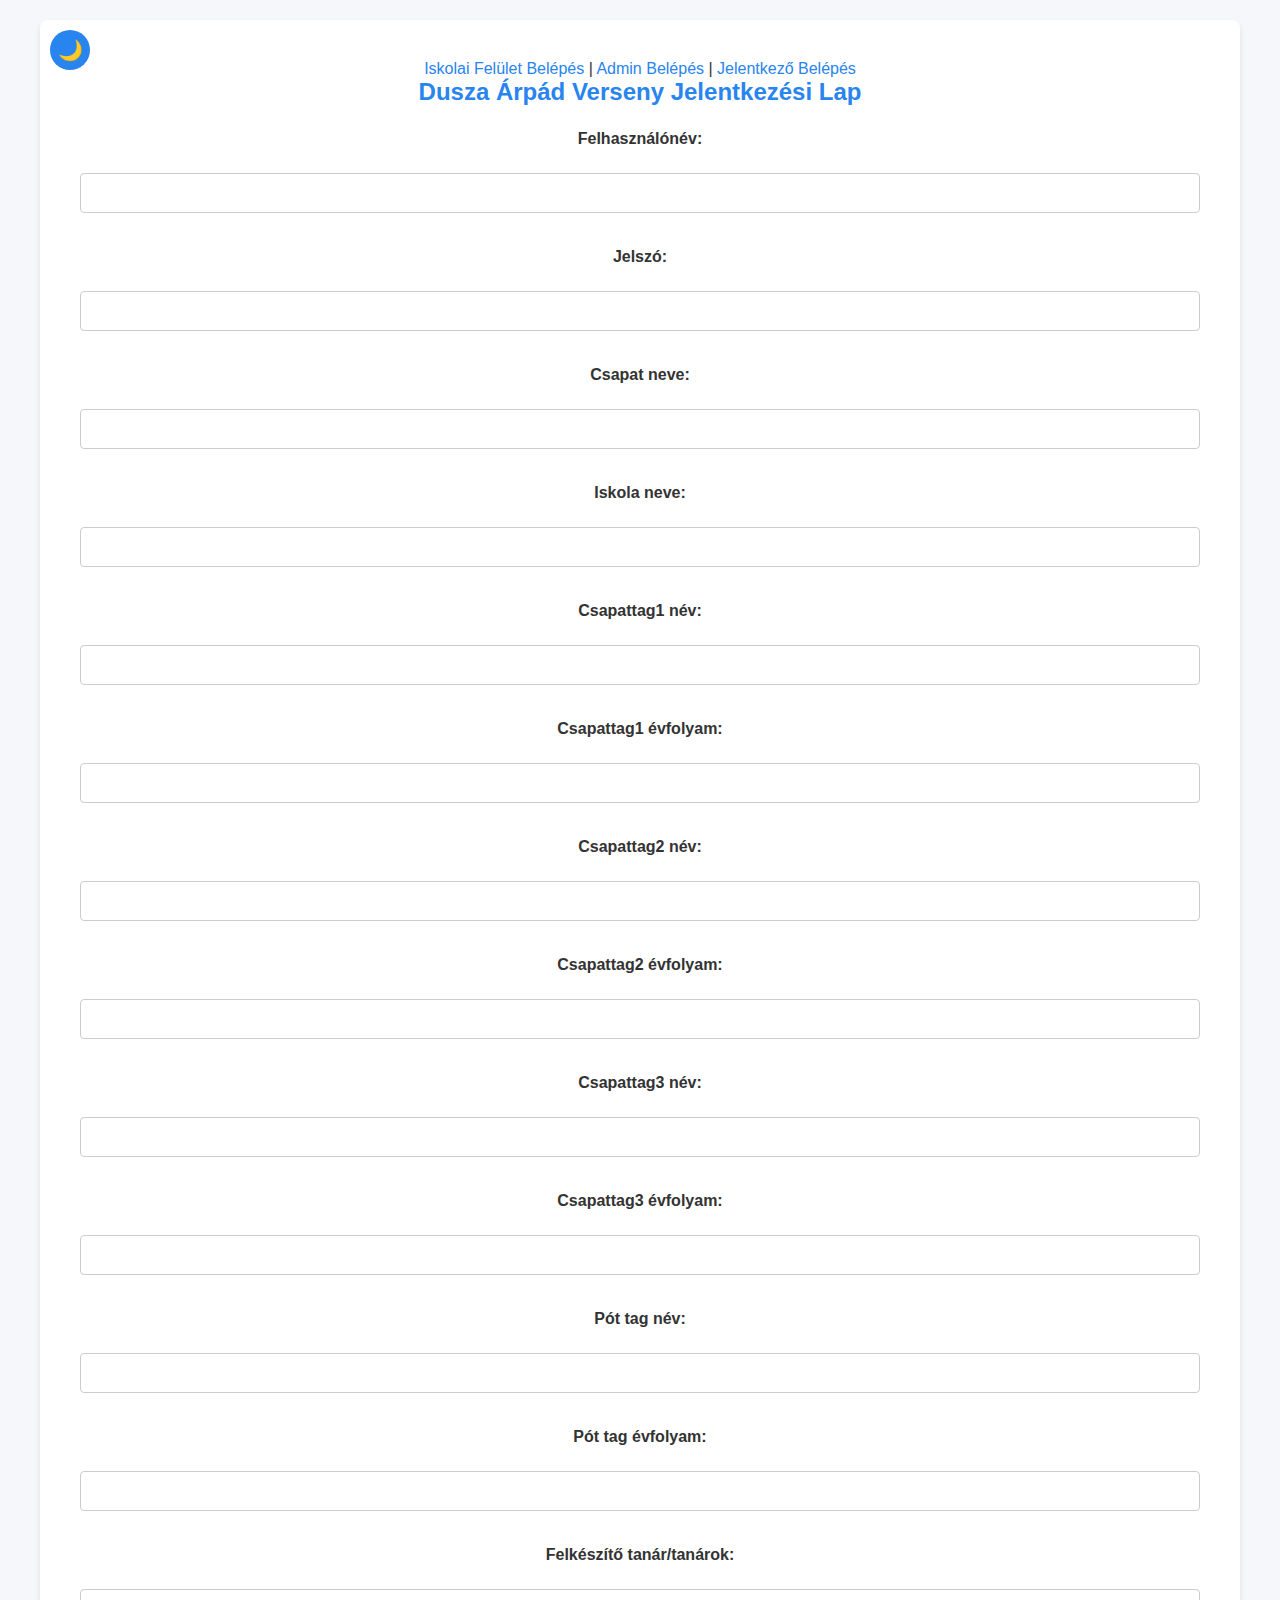
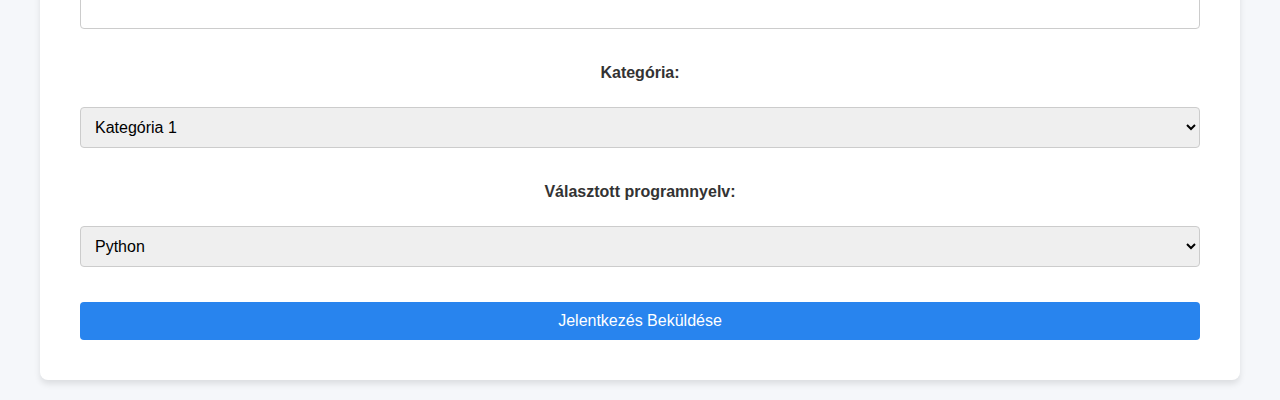
<file: index.html>
<!DOCTYPE html>
<html lang="hu">
<head>
    <meta charset="UTF-8">
    <meta name="viewport" content="width=device-width, initial-scale=1.0">
    <title>Verseny Jelentkezés</title>
    <link rel="stylesheet" href="styles.css">
</head>
<body>
    <div class="container">
        <button id="dark-mode-toggle">🌙</button>
        <div class="top-options">
            <a href="school_login.html">Iskolai Felület Belépés</a> |
            <a href="admin_login.html">Admin Belépés</a> |
            <a href="versenyzo_login.html">Jelentkező Belépés</a>
        </div>

        <h2>Dusza Árpád Verseny Jelentkezési Lap</h2>
        <form action="submit_application.php" method="POST">
            <label for="username">Felhasználónév:</label>
            <input type="text" id="username" name="username" required>

            <label for="password">Jelszó:</label>
            <input type="password" id="password" name="password" required>

            <label for="team_name">Csapat neve:</label>
            <input type="text" id="team_name" name="team_name" required>

            <label for="school_name">Iskola neve:</label>
            <input type="text" id="school_name" name="school_name" required>

            <label for="team_member1_name">Csapattag1 név:</label>
            <input type="text" id="team_member1_name" name="team_member1_name" required>

            <label for="team_member1_grade">Csapattag1 évfolyam:</label>
            <input type="number" id="team_member1_grade" name="team_member1_grade" required>

            <label for="team_member2_name">Csapattag2 név:</label>
            <input type="text" id="team_member2_name" name="team_member2_name" required>

            <label for="team_member2_grade">Csapattag2 évfolyam:</label>
            <input type="number" id="team_member2_grade" name="team_member2_grade" required>

            <label for="team_member3_name">Csapattag3 név:</label>
            <input type="text" id="team_member3_name" name="team_member3_name" required>

            <label for="team_member3_grade">Csapattag3 évfolyam:</label>
            <input type="number" id="team_member3_grade" name="team_member3_grade" required>

            <label for="substitute_member_name">Pót tag név:</label>
            <input type="text" id="substitute_member_name" name="substitute_member_name">

            <label for="substitute_member_grade">Pót tag évfolyam:</label>
            <input type="number" id="substitute_member_grade" name="substitute_member_grade">

            <label for="teacher">Felkészítő tanár/tanárok:</label>
            <input type="text" id="teacher" name="teacher" required>

            <label for="category">Kategória:</label>
            <select id="category" name="category">
                <option value="kategori1">Kategória 1</option>
                <option value="kategori2">Kategória 2</option>
                <option value="kategori3">Kategória 3</option>
            </select>

            <label for="programming_language">Választott programnyelv:</label>
            <select id="programming_language" name="programming_language">
                <option value="python">Python</option>
                <option value="java">Java</option>
                <option value="javascript">JavaScript</option>
                <option value="csharp">C#</option>
            </select>

            <button type="submit">Jelentkezés Beküldése</button>
        </form>
        <div id="message"></div>
    </div>
    <script src="dark-mode.js"></script>
    <script src="application.js"></script>
</body>
</html>
</file>
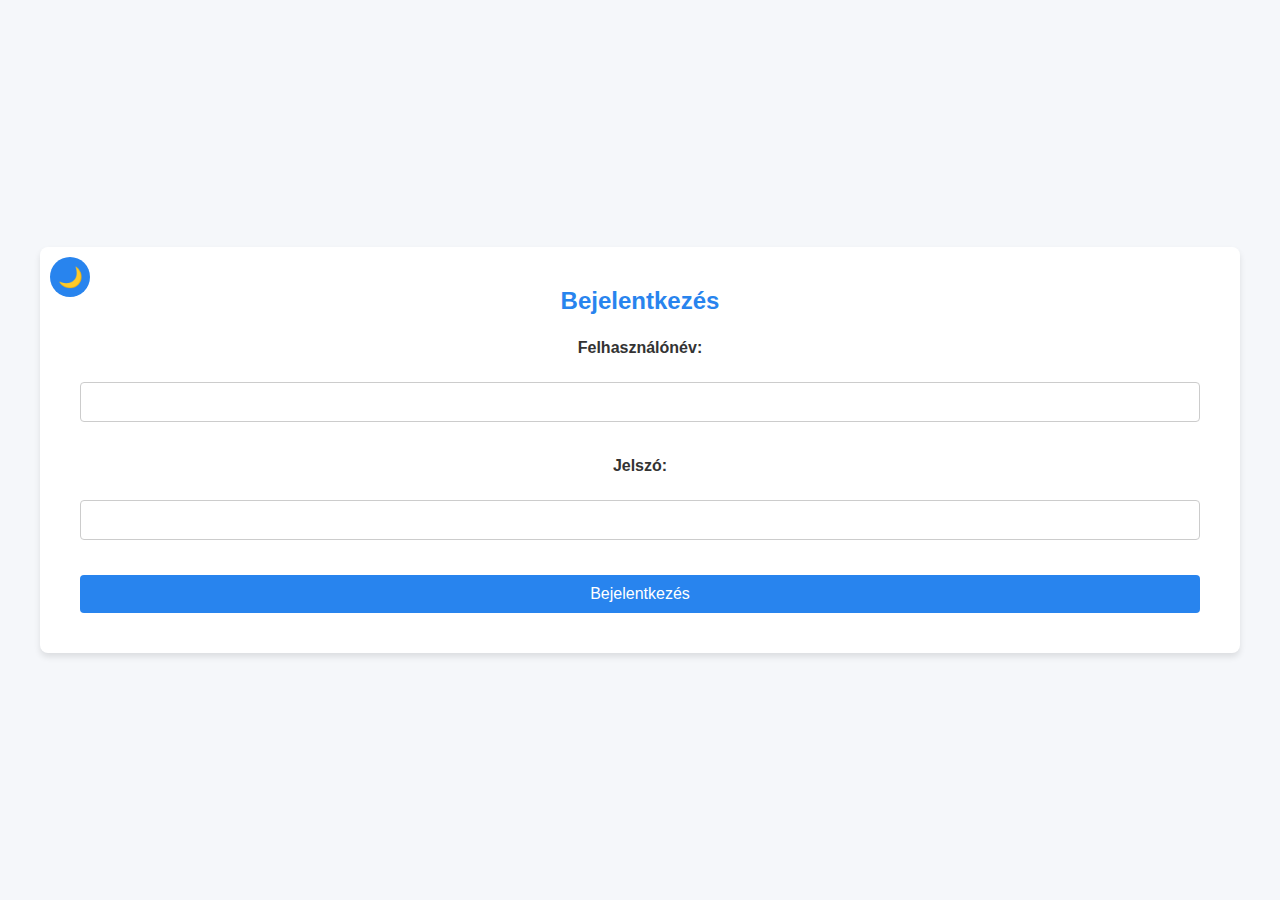
<file: admin_login.html>
<!DOCTYPE html>
<html lang="hu">
<head>
    <meta charset="UTF-8">
    <meta name="viewport" content="width=device-width, initial-scale=1.0">
    <link rel="stylesheet" href="styles.css">
    <title>Bejelentkezés</title>
</head>
<body>
    
    <div class="container">
        <button id="dark-mode-toggle">🌙</button>
        <h2>Bejelentkezés</h2>
        <form action="admin_login.php" method="POST">
            <label for="username">Felhasználónév:</label>
            <input type="text" id="username" name="username" required>

            <label for="password">Jelszó:</label>
            <input type="password" id="password" name="password" required>

            <button type="submit">Bejelentkezés</button>
        </form>
        <div id="error-message">
        
        </div>
    </div>
    <script src="dark-mode.js"></script>
</body>
</html>
</file>
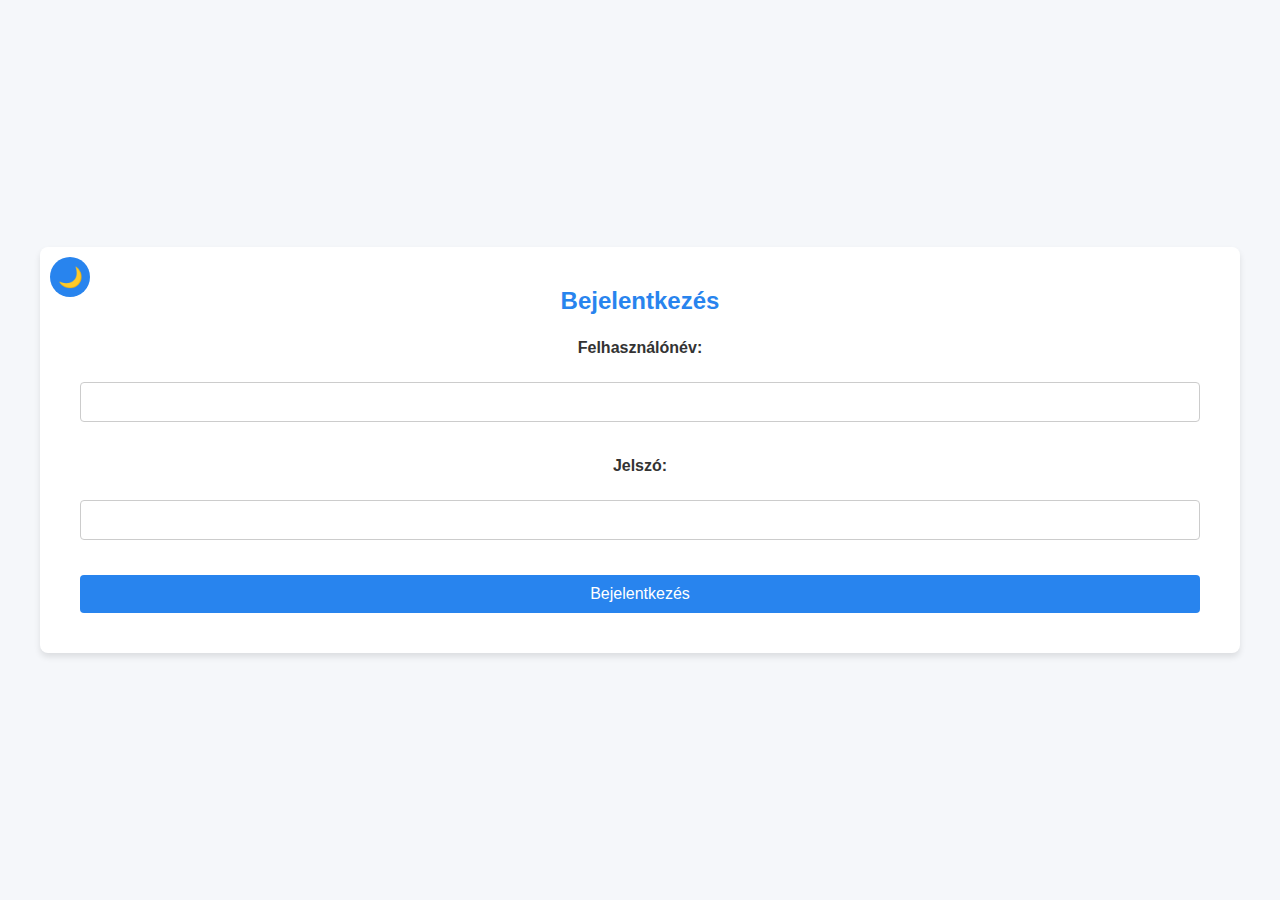
<file: admin_profile.html>
<!DOCTYPE html>
<html lang="hu">
<head>
    <meta charset="UTF-8">
    <meta name="viewport" content="width=device-width, initial-scale=1.0">
    <link rel="stylesheet" href="stylesadmin.css">
    <title>Verseny Adminisztráció</title>

</head>
<body>

    <div class="container">
        <button id="dark-mode-toggle">🌙</button>

        <h1>Verseny Adminisztrációs Felület</h1>

        <!-- Programnyelvek kezelése -->
        <div class="section">
            <h2>Programnyelvek kezelése</h2>
            <form id="language-form">
                <label for="language">Új programnyelv hozzáadása:</label>
                <input type="text" id="language" name="language" placeholder="Programnyelv neve" required>
                <button type="submit">Hozzáadás</button>
                <br>

            </form>
            <div id="language-list">
                <h3>Elérhető programnyelvek</h3>
                <table>
                    <thead>
                        <tr>
                            <th>Programnyelv</th>
                            <th>Törlés</th>
                        </tr>
                    </thead>
                    <tbody id="language-list-body">
                        <!-- Programnyelvek itt jelennek meg -->
                    </tbody>
                </table>
            </div>
        </div>

        <!-- Kategóriák kezelése -->
        <div class="section">
            <br>
            <h2>Kategóriák kezelése</h2>
            <br>
            <form id="category-form">
                <label for="category">Új kategória hozzáadása:</label>
                <input type="text" id="category" name="category" placeholder="Kategória neve" required>
                <br>
                <button type="submit">Hozzáadás</button>
                <br>
            </form>
            <div id="category-list">
                <h3>Elérhető kategóriák</h3>
                <table>
                    <thead>
                        <tr>
                            <th>Kategória</th>
                            <th>Törlés</th>
                        </tr>
                    </thead>
                    <tbody id="category-list-body">
                        <!-- Kategóriák itt jelennek meg -->
                    </tbody>
                </table>
            </div>
        </div>
<br>
       

        <!-- Iskolák kezelése -->
        <div class="section">
            <br>
            <h2>Iskolák kezelése</h2>
            <form id="school-form">
                <label for="school-name">Iskola neve:</label>
                <input type="text" id="school-name" name="school-name" placeholder="Iskola neve" required>
                <label for="school-address">Iskola címe:</label>
                <input type="text" id="school-address" name="school-address" placeholder="Iskola címe" required>
                <label for="contact-name">Kapcsolattartó neve:</label>
                <input type="text" id="contact-name" name="contact-name" placeholder="Kapcsolattartó neve" required>
                <label for="contact-email">Kapcsolattartó email címe:</label>
                <input type="email" id="contact-email" name="contact-email" placeholder="Kapcsolattartó email címe" required>
                <button type="submit">Iskola regisztrálása</button>
            </form>
            <br>
            <h3>Regisztrált iskolák:</h3>
            <br>
            <table id="school-list">
                <thead>
                    <tr>
                        <th>Iskola neve</th>
                        <th>Kapcsolattartó</th>
                        <th>Név</th>
                        <th>Törlés</th>
                        <th>Jóváhagyás</th>
                        <th>Visszaküldés</th>
                    </tr>
                </thead>
                <tbody id="school-list-body">
                    <!-- Regisztrált iskolák itt jelennek meg -->
                </tbody>
            </table>
        </div>
<br>
 <!-- Jelentkezési határidő kezelése -->
 <div class="section">
    <h2>Jelentkezési határidő</h2>
    <form id="deadline-form">
        <label for="deadline">Jelentkezési határidő:</label>
        <input type="datetime-local" id="deadline" name="deadline" required>
        <button type="submit">Módosítás</button>
    </form>
    <br>
    <p id="current-deadline">Jelenlegi határidő:IDE KELL</p>
    <br>

</div>


<div class="message" id="message"></div>
<br>
<button id="close-registration" class="warning">Jelentkezés lezárása</button>
        
<br>
<br>
        <!-- Vissza a főoldalra gomb -->
        <form action="logoutadmin.php" method="post">
            <button type="submit">Kijelentkezés</button>
        </form>
        
    </div>
    

    <script>
        // Ellenőrizzük a bejelentkezési jelzőt a localStorage-ban
       if (!localStorage.getItem('is_logged_in')) {
           // Ha a felhasználó nincs bejelentkezve, visszairányítjuk a bejelentkezés oldalra
            window.location.href = 'admin_login.html';
        }

        let clickCount = 0; // Kattintások számlálója

document.getElementById("close-registration").addEventListener("click", function() {
  clickCount++; // Növeli a kattintásszámlálót
  if (clickCount < 3) {
    document.getElementById("message").innerText = `Még ${3 - clickCount} kattintás szükséges a lezáráshoz.`;
  } else {
    document.getElementById("message").innerText = "A jelentkezés lezárva!";
    document.getElementById("close-registration").disabled = true; // Gomb letiltása lezárás után
  }
});

    </script>
    <script src="dark-mode.js"></script>
</body>
</html>
</file>
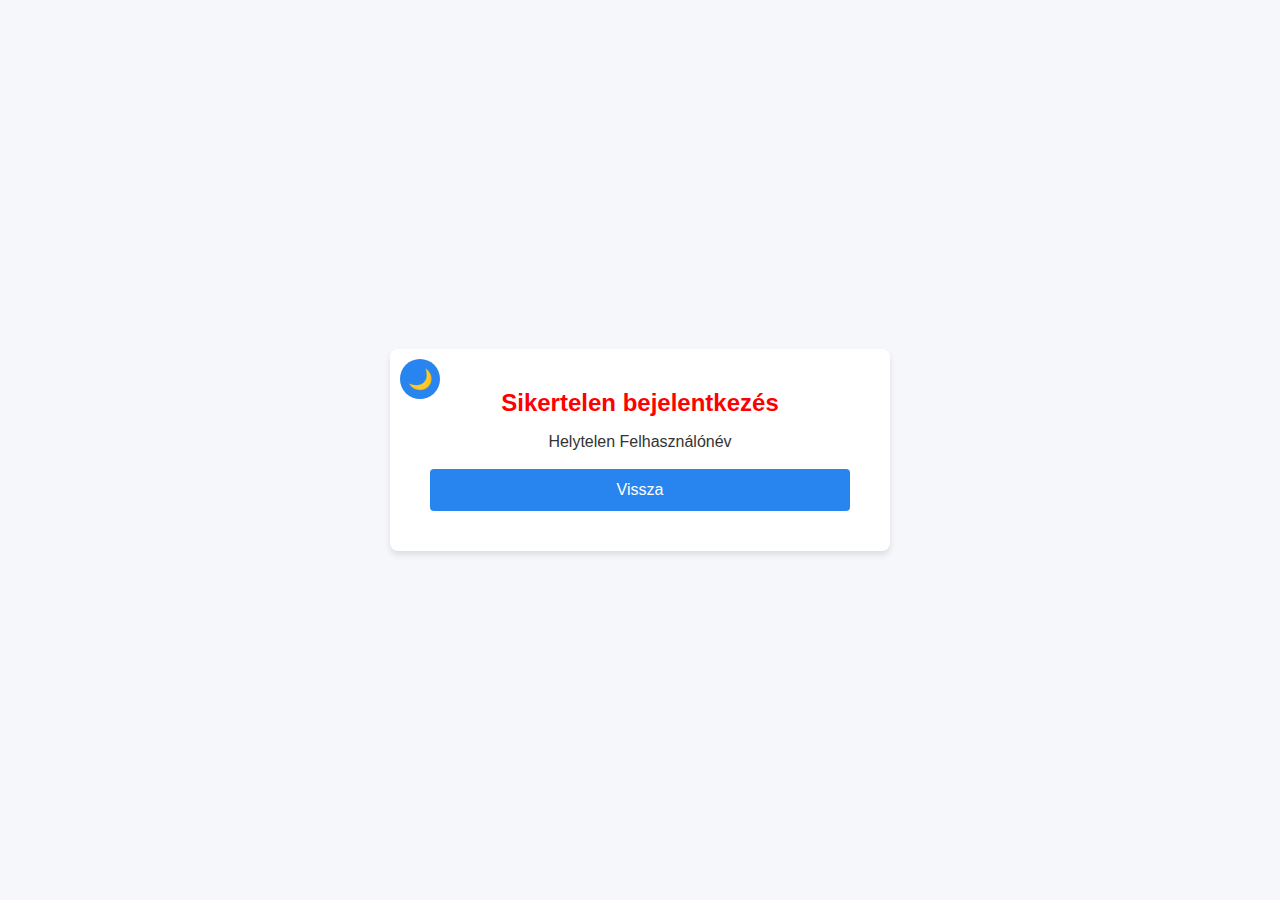
<file: failedloginfelhasznalo.html>
<!DOCTYPE html>
<html lang="hu">
<head>
    <meta charset="UTF-8">
    <meta name="viewport" content="width=device-width, initial-scale=1.0">
    <title>Sikeres bejelentkezés</title>
    <link rel="stylesheet" href="stylesfailed.css">
</head>
<body>
    <div class="container">
        
        <button id="dark-mode-toggle">🌙</button>

   
        <h3 class="success-message">Sikertelen bejelentkezés</h3>
        <p>Helytelen Felhasználónév</p>
        <br>
        <button onclick="goBack()">Vissza</button>

    </div>

    <script src="dark-mode.js"></script>
    <script>function goBack() {
        window.history.back();
    }
    </script>
    
    
  
</body>
</html>
</file>
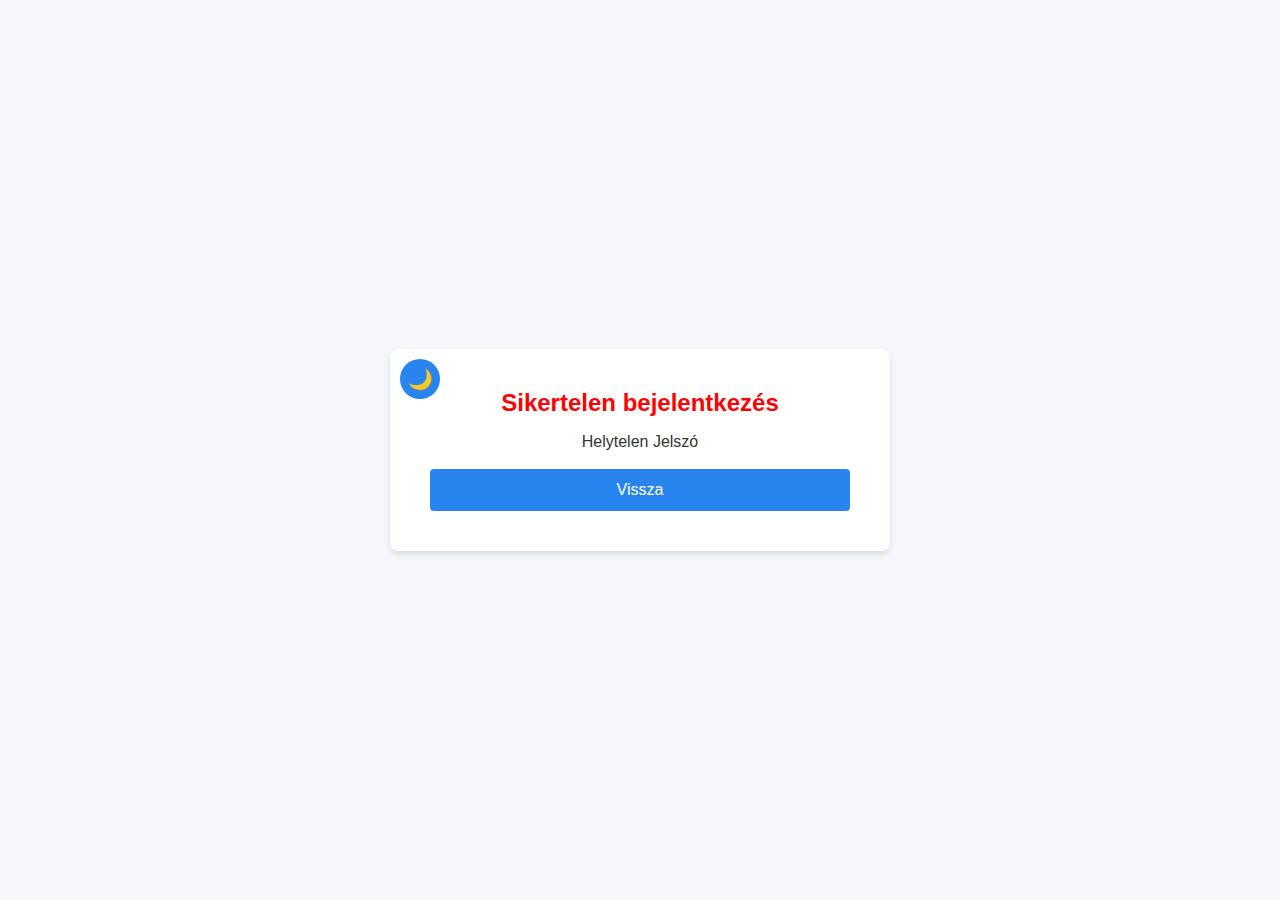
<file: failedloginjelszo.html>
<!DOCTYPE html>
<html lang="hu">
<head>
    <meta charset="UTF-8">
    <meta name="viewport" content="width=device-width, initial-scale=1.0">
    <title>Sikeres bejelentkezés</title>
    <link rel="stylesheet" href="stylesfailed.css">
</head>
<body>
    <div class="container">
        
        <button id="dark-mode-toggle">🌙</button>

   
        <h3 class="success-message">Sikertelen bejelentkezés</h3>
        <p>Helytelen Jelszó</p>
        <br>
        <button onclick="goBack()">Vissza</button>

    </div>

    <script src="dark-mode.js"></script>
    <script>function goBack() {
        window.history.back();
    }
    </script>
    
  
</body>
</html>
</file>
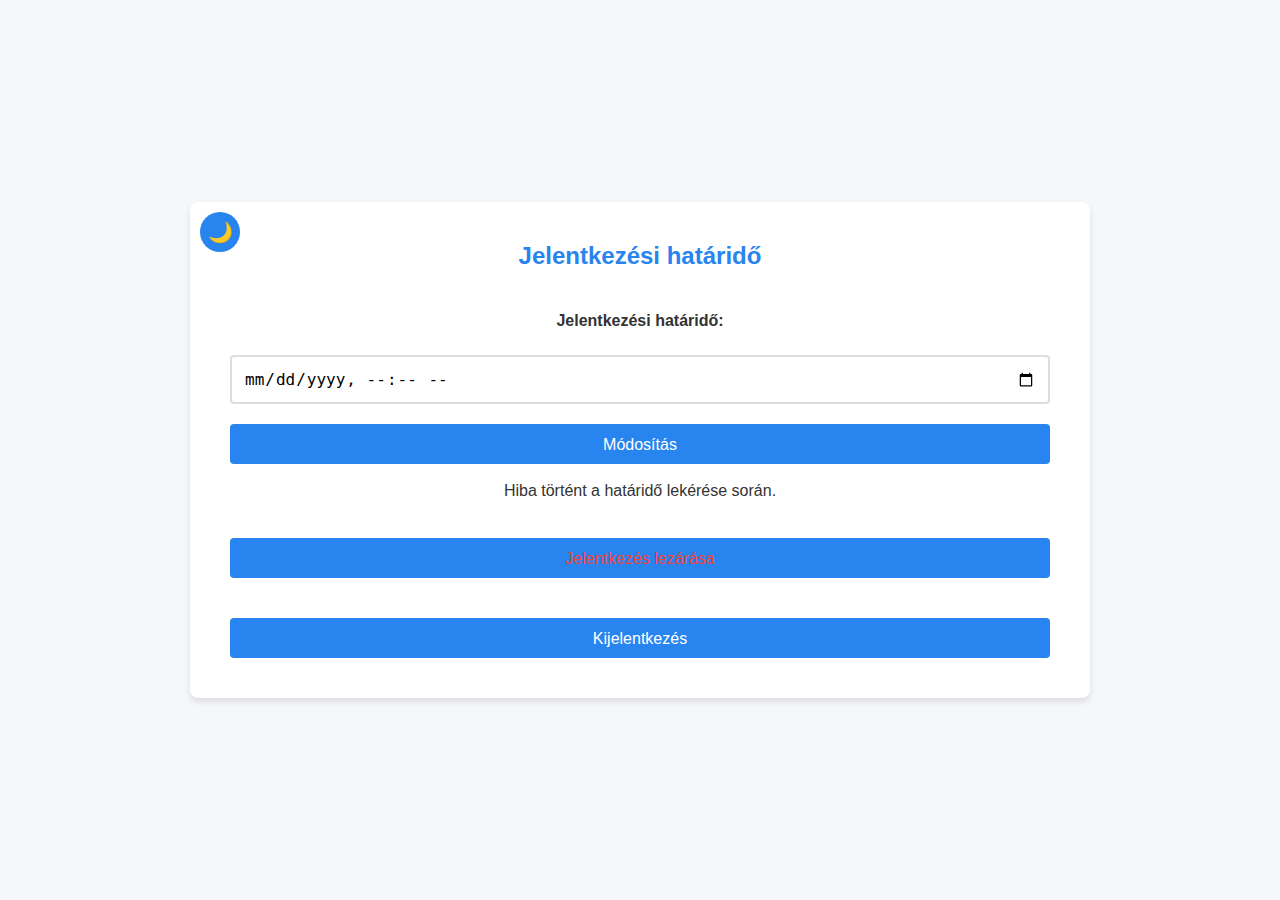
<file: jelentkezesihatar.html>
<!DOCTYPE html>
<html lang="en">
<head>
    <meta charset="UTF-8">
    <meta name="viewport" content="width=device-width, initial-scale=1.0">
    <link rel="stylesheet" href="stylesdeadline.css">
    <title>Jelentkezési határidő</title>
</head>
<body>
    <div class="container">
        <button id="dark-mode-toggle">🌙</button>
        <h2>Jelentkezési határidő</h2>
        <br>

 <div class="section">
   
    <form id="deadline-form">
        <label for="deadline">Jelentkezési határidő:</label>
        <input type="datetime-local" id="deadline" name="deadline" required>
        <button type="submit">Módosítás</button>
    </form>
    <br>
    <p id="current-deadline">Jelenlegi határidő:PLACEHOLDER</p>


</div>
<div class="message" id="message"></div>
<br>
<button id="close-registration" class="warning">Jelentkezés lezárása</button>
        
<div style="height: 20px;"></div>

<form action="logoutadmin.php" method="post">
    <button type="submit">Kijelentkezés</button>
</form>
    </div> 
    <script src="dark-mode.js"></script>
    <script>

let clickCount = 0; // Kattintások számlálója

document.getElementById("close-registration").addEventListener("click", function() {
  clickCount++; // Növeli a kattintásszámlálót
  if (clickCount < 3) {
    document.getElementById("message").innerText = `Még ${3 - clickCount} kattintás szükséges a lezáráshoz.`;
  } else {
    document.getElementById("message").innerText = "A jelentkezés lezárva!";
    document.getElementById("close-registration").disabled = true; // Gomb letiltása lezárás után
  }
});


   document.addEventListener("DOMContentLoaded", function() {
    const deadlineForm = document.getElementById("deadline-form");
    const deadlineInput = document.getElementById("deadline");
    const currentDeadlineElement = document.getElementById("current-deadline");
    const messageElement = document.getElementById("message");

    // Fetch the current deadline when the page loads
    fetchDeadline();

    // Function to fetch the current registration deadline
    function fetchDeadline() {
        fetch("get_deadline.php")
            .then(response => response.json())
            .then(data => {
                if (data.deadline) {
                    // Convert the deadline to a local date format
                    const formattedDeadline = new Date(data.deadline).toLocaleString();
                    currentDeadlineElement.innerHTML = `Jelenlegi határidő: ${formattedDeadline}`;
                } else {
                    currentDeadlineElement.innerHTML = "Jelenlegi határidő: Nincs beállítva.";
                }
            })
            .catch(error => {
                currentDeadlineElement.innerHTML = "Hiba történt a határidő lekérése során.";
                console.error('Error fetching deadline:', error);
            });
    }

    // Handle form submission to update the deadline
    deadlineForm.addEventListener("submit", function(event) {
        event.preventDefault();

        const newDeadline = deadlineInput.value;
        
        const formData = new FormData();
        formData.append("deadline", newDeadline);

        fetch("update_deadline.php", {
            method: "POST",
            body: formData
        })
        .then(response => response.text())
        .then(message => {
            messageElement.innerHTML = message;
            fetchDeadline(); // Refresh the current deadline after update
        })
        .catch(error => {
            messageElement.innerHTML = "Hiba történt a frissítés során.";
            console.error('Error updating deadline:', error);
        });
    });
});

    </script>
</body>
</html>
</file>
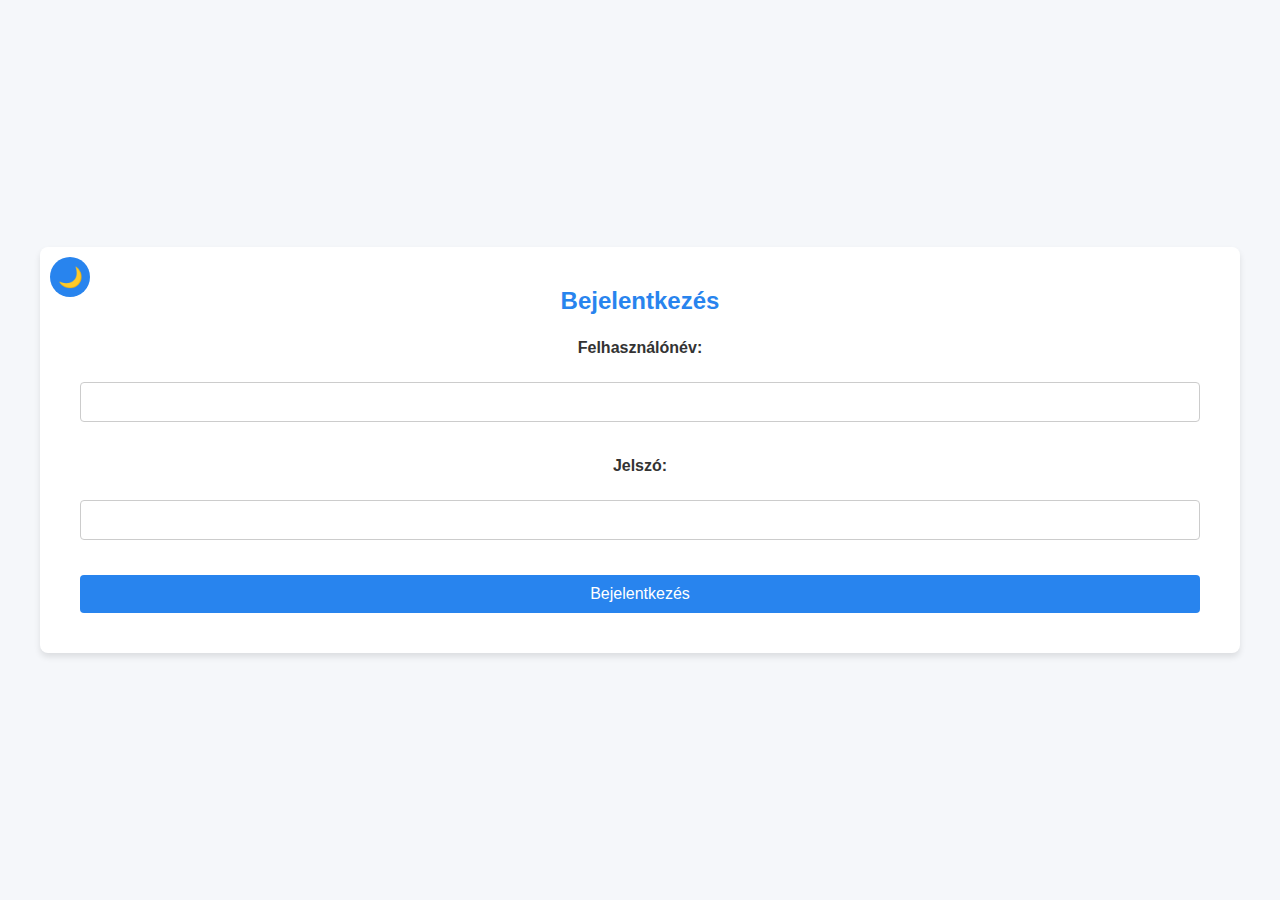
<file: kategoria.html>
<!DOCTYPE html>
<html lang="hu">
<head>
    <meta charset="UTF-8">
    <meta name="viewport" content="width=device-width, initial-scale=1.0">
    <link rel="stylesheet" href="stylesschool.css">
    <script src="localstorage.js"></script>
    <title>Verseny Kategória kezelése</title>
</head>
<body>
    <div class="container">
        <button id="dark-mode-toggle">🌙</button>
        <h1>Verseny kategóriák szerkesztése</h1>
        
        <button id="addCategoryBtn" class="add-btn">Új kategória hozzáadása</button>
        <br>
        <br>
        <h2>Kategóriák Listája</h2>
        
        <table id="categories-table">
            <thead>
                <tr>
                    <th>Kategória neve</th>
                    <th>Műveletek</th>
                </tr>
            </thead>
            <tbody id="categories-body">
            </tbody>
        </table>
        <div id="message"></div>
        <br>
        <form action="logoutadmin.php" method="post">
            <button type="submit">Kijelentkezés</button>
        </form>

        <!-- Dialog boxes inside container -->
        <div class="overlay" id="editOverlay"></div>
        <div class="confirmation-dialog" id="editDialog">
            <h3>Kategória szerkesztése</h3>
            <input type="text" id="editCategoryName" placeholder="Kategória neve">
            <br><br>
            <button id="confirmEdit" class="edit-btn">Mentés</button>
            <button id="cancelEdit">Mégse</button>
        </div>

        <div class="overlay" id="deleteOverlay"></div>
        <div class="confirmation-dialog" id="deleteDialog">
            <h3>Megerősítés</h3>
            <p>Biztosan törölni szeretné ezt a kategóriát?</p>
            <br>
            <button id="confirmDelete" class="delete-btn">Törlés</button>
            <button id="cancelDelete">Mégse</button>
        </div>

        <div class="overlay" id="addOverlay"></div>
        <div class="confirmation-dialog" id="addDialog">
            <h3>Új kategória hozzáadása</h3>
            <input type="text" id="newCategoryName" placeholder="Kategória neve">
            <br><br>
            <button id="confirmAdd" class="add-btn">Hozzáadás</button>
            <button id="cancelAdd">Mégse</button>
        </div>
    </div>

    <script>
        document.addEventListener("DOMContentLoaded", function() {
    const darkModeToggle = document.getElementById('dark-mode-toggle');
    const body = document.body;
    let currentActionId = null;

    // Sötét mód kezelése
    const darkMode = localStorage.getItem('darkMode') === 'enabled';
    if (darkMode) {
        body.classList.add('dark-mode');
        darkModeToggle.textContent = '☀️';
    }

    darkModeToggle.addEventListener('click', () => {
        body.classList.toggle('dark-mode');
        if (body.classList.contains('dark-mode')) {
            localStorage.setItem('darkMode', 'enabled');
            darkModeToggle.textContent = '☀️';
        } else {
            localStorage.setItem('darkMode', null);
            darkModeToggle.textContent = '🌙';
        }
    });

    // Üzenet megjelenítése
    function showMessage(message, type) {
        const messageDiv = document.getElementById("message");
        messageDiv.innerText = message;
        messageDiv.className = type;
        messageDiv.style.display = 'block';
        setTimeout(() => {
            messageDiv.style.display = 'none';
            messageDiv.className = '';
        }, 3000);
    }

    // Dialógus megjelenítő függvények
    function showEditDialog(id, currentName) {
        currentActionId = id;
        document.getElementById('editCategoryName').value = currentName;
        document.getElementById('editOverlay').style.display = 'block';
        document.getElementById('editDialog').style.display = 'block';
    }

    function showDeleteDialog(id) {
        currentActionId = id;
        document.getElementById('deleteOverlay').style.display = 'block';
        document.getElementById('deleteDialog').style.display = 'block';
    }

    function showAddDialog() {
        document.getElementById('addOverlay').style.display = 'block';
        document.getElementById('addDialog').style.display = 'block';
        document.getElementById('newCategoryName').value = '';
    }

    // Dialógus elrejtő függvények
    function hideEditDialog() {
        document.getElementById('editOverlay').style.display = 'none';
        document.getElementById('editDialog').style.display = 'none';
        currentActionId = null;
    }

    function hideDeleteDialog() {
        document.getElementById('deleteOverlay').style.display = 'none';
        document.getElementById('deleteDialog').style.display = 'none';
        currentActionId = null;
    }

    function hideAddDialog() {
        document.getElementById('addOverlay').style.display = 'none';
        document.getElementById('addDialog').style.display = 'none';
    }

    // Kategóriák betöltése
    function loadCategories() {
        fetch("get_categories.php", {
            method: 'GET',
            credentials: 'include'
        })
        .then(response => response.json())
        .then(data => {
            if (data.success) {
                const tableBody = document.getElementById("categories-body");
                tableBody.innerHTML = "";
                data.categories.forEach(category => {
                    const row = document.createElement("tr");
                    row.innerHTML = `
                        <td>${category.name}</td>
                        <td class="action-buttons">
                            <button class="edit-btn" onclick="showEditDialog(${category.id}, '${category.name}')">
                                Szerkesztés
                            </button>
                            <button class="delete-btn" onclick="showDeleteDialog(${category.id})">
                                Törlés
                            </button>
                        </td>
                    `;
                    tableBody.appendChild(row);
                });
            } else {
                showMessage(data.message || "Hiba történt az adatok betöltése során.", "error");
            }
        })
        .catch(error => {
            console.error("Hiba:", error);
            showMessage("Hiba történt az adatok betöltése során.", "error");
        });
    }

    // Kategória hozzáadása
    document.getElementById('confirmAdd').addEventListener('click', () => {
        const name = document.getElementById('newCategoryName').value;
        fetch('add_category.php', {
            method: 'POST',
            headers: {
                'Content-Type': 'application/json',
            },
            body: JSON.stringify({ name }),
            credentials: 'include'
        })
        .then(response => response.json())
        .then(data => {
            if (data.success) {
                loadCategories();
                showMessage("Kategória sikeresen hozzáadva!", "success");
            } else {
                showMessage(data.message || "Hiba történt a hozzáadás során.", "error");
            }
            hideAddDialog();
        })
        .catch(error => {
            console.error("Hiba:", error);
            showMessage("Hiba történt a hozzáadás során.", "error");
            hideAddDialog();
        });
    });

    // Kategória szerkesztése
    document.getElementById('confirmEdit').addEventListener('click', () => {
        const name = document.getElementById('editCategoryName').value;
        fetch('update_category.php', {
            method: 'POST',
            headers: {
                'Content-Type': 'application/json',
            },
            body: JSON.stringify({ id: currentActionId, name }),
            credentials: 'include'
        })
        .then(response => response.json())
        .then(data => {
            if (data.success) {
                loadCategories();
                showMessage("Kategória sikeresen módosítva!", "success");
            } else {
                showMessage(data.message || "Hiba történt a módosítás során.", "error");
            }
            hideEditDialog();
        })
        .catch(error => {
            console.error("Hiba:", error);
            showMessage("Hiba történt a módosítás során.", "error");
            hideEditDialog();
        });
    });

    // Kategória törlése
    document.getElementById('confirmDelete').addEventListener('click', () => {
        fetch('delete_category.php', {
            method: 'POST',
            headers: {
                'Content-Type': 'application/json',
            },
            body: JSON.stringify({ id: currentActionId }),
            credentials: 'include'
        })
        .then(response => response.json())
        .then(data => {
            if (data.success) {
                loadCategories();
                showMessage("Kategória sikeresen törölve!", "success");
            } else {
                showMessage(data.message || "Hiba történt a törlés során.", "error");
            }
            hideDeleteDialog();
        })
        .catch(error => {
            console.error("Hiba:", error);
            showMessage("Hiba történt a törlés során.", "error");
            hideDeleteDialog();
        });
    });

    // Dialógus kezelők
    document.getElementById('addCategoryBtn').addEventListener('click', showAddDialog);
    document.getElementById('cancelAdd').addEventListener('click', hideAddDialog);
    document.getElementById('cancelEdit').addEventListener('click', hideEditDialog);
    document.getElementById('cancelDelete').addEventListener('click', hideDeleteDialog);

    // Kezdeti betöltés
    loadCategories();
    window.showEditDialog = showEditDialog;
    window.showDeleteDialog = showDeleteDialog;
});

    </script>
</body>
</html>
</file>
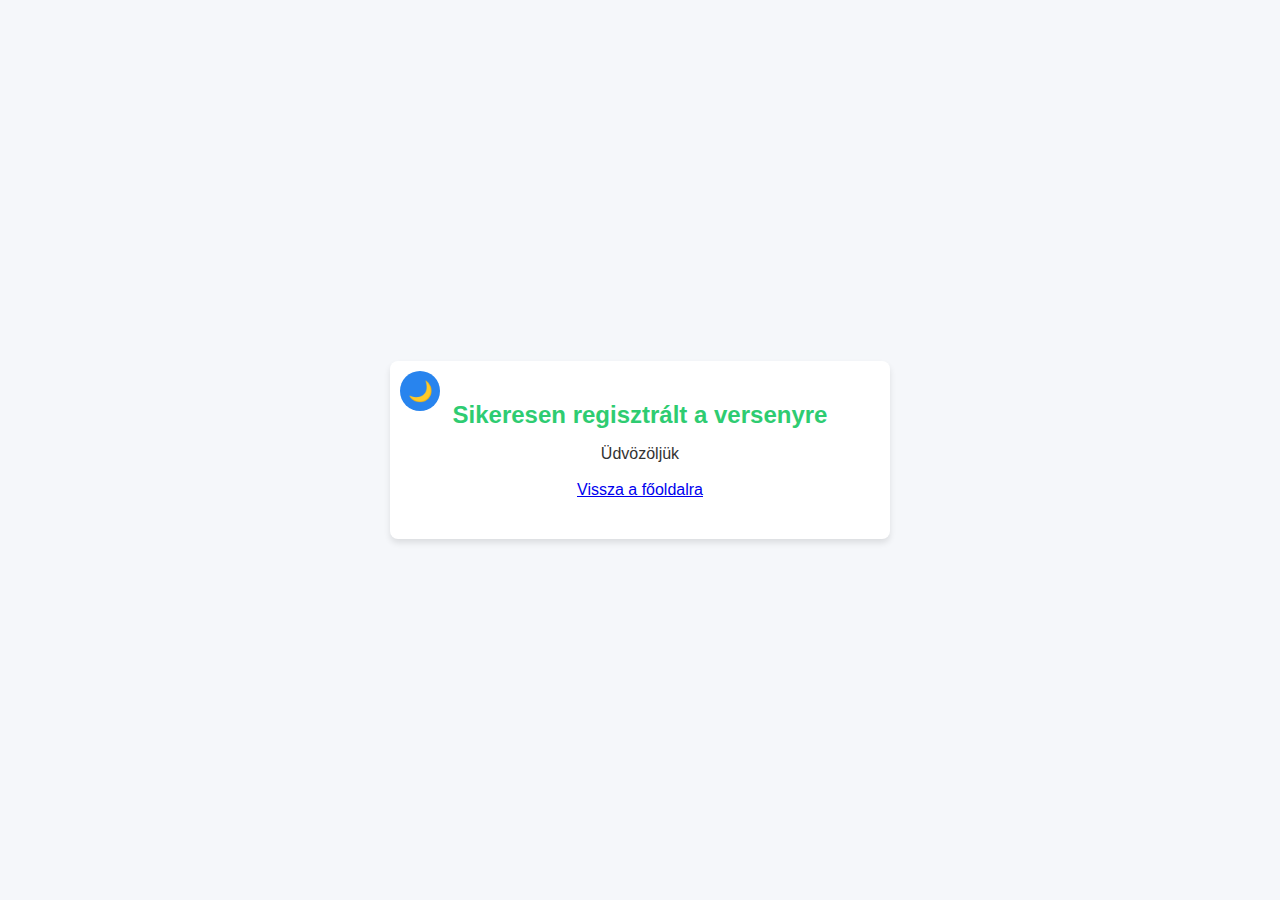
<file: logout.html>
<!DOCTYPE html>
<html lang="hu">
<head>
    <meta charset="UTF-8">
    <meta name="viewport" content="width=device-width, initial-scale=1.0">
    <title>Sikeres bejelentkezés</title>
    <link rel="stylesheet" href="stylessuccess.css">
</head>
<body>
    <div class="container">
        
        <button id="dark-mode-toggle">🌙</button>

   
        <h3 class="success-message">Sikeresen regisztrált a versenyre</h3>
        <p>Üdvözöljük</p>
        <br>
        <p2><a href="index.html">Vissza a főoldalra</a></p2>
    </div>

    <script src="dark-mode.js"></script>
    
  
</body>
</html>
</file>
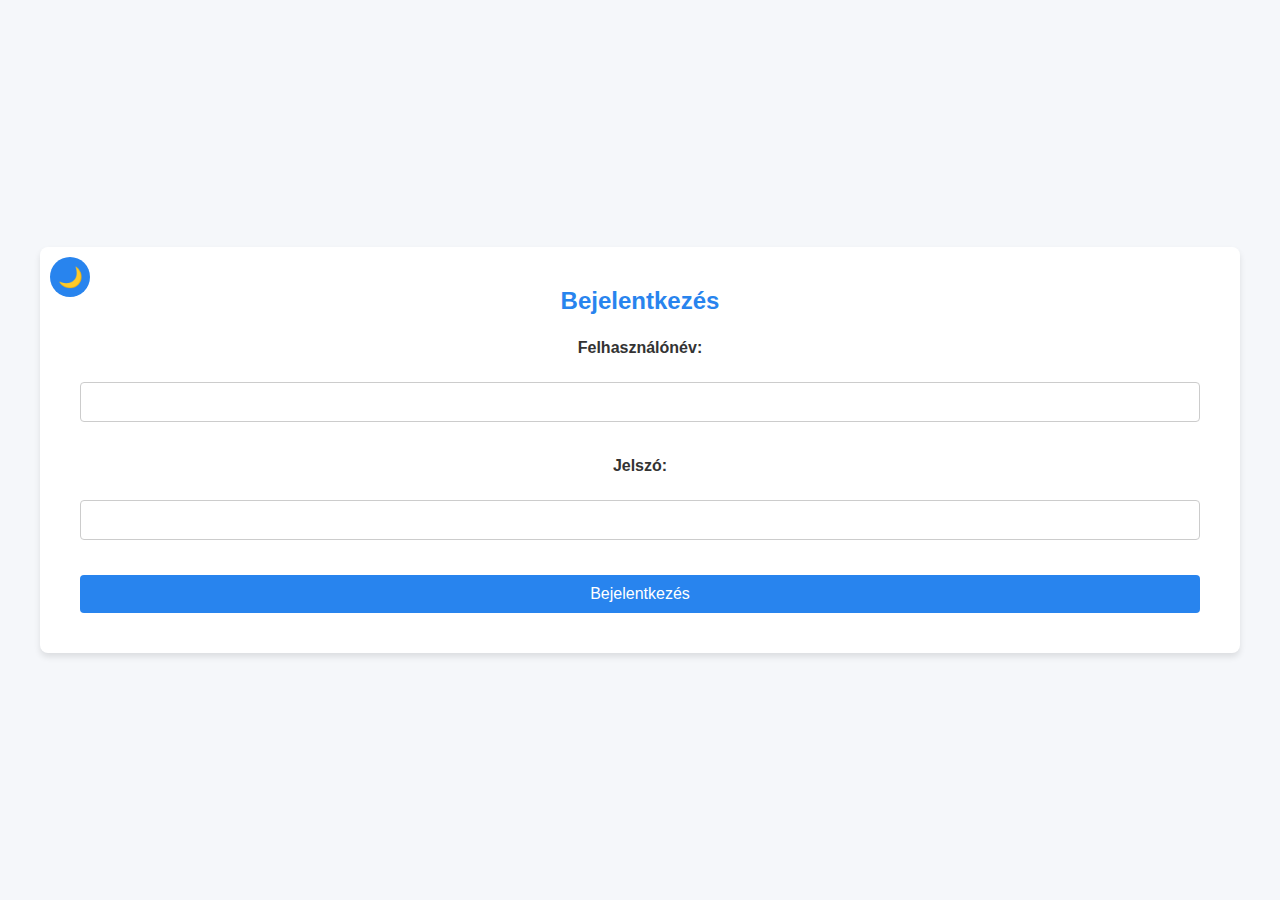
<file: programnyelv.html>
<!DOCTYPE html>
<html lang="hu">
<head>
    <meta charset="UTF-8">
    <meta name="viewport" content="width=device-width, initial-scale=1.0">
    <link rel="stylesheet" href="stylesschool.css">
    <script src="localstorage.js"></script>
    <title>Programnyelvek kezelése</title>
</head>
<body>
    <div class="container">
        <button id="dark-mode-toggle">🌙</button>
        <h1>Programnyelvek szerkesztése</h1>
        
        <button id="addLanguageBtn" class="add-btn">Új programnyelv hozzáadása</button>
        <br>
        <h2>Programnyelvek Listája</h2>
        
        <table id="languages-table">
            <thead>
                <tr>
                    <th>Programnyelv neve</th>
                    <th>Műveletek</th>
                </tr>
            </thead>
            <tbody id="languages-body">
            </tbody>
        </table>
        <div id="message"></div>
        <br>
        <form action="logoutadmin.php" method="post">
            <button type="submit">Kijelentkezés</button>
        </form>

        <!-- Dialog boxes inside container -->
        <div class="overlay" id="editOverlay"></div>
        <div class="confirmation-dialog" id="editDialog">
            <h3>Programnyelv szerkesztése</h3>
            <input type="text" id="editLanguageName" placeholder="Programnyelv neve">
            <br><br>
            <button id="confirmEdit" class="edit-btn">Mentés</button>
            <button id="cancelEdit">Mégse</button>
        </div>

        <div class="overlay" id="deleteOverlay"></div>
        <div class="confirmation-dialog" id="deleteDialog">
            <h3>Megerősítés</h3>
            <p>Biztosan törölni szeretné ezt a programnyelvet?</p>
            <br>
            <button id="confirmDelete" class="delete-btn">Törlés</button>
            <button id="cancelDelete">Mégse</button>
        </div>

        <div class="overlay" id="addOverlay"></div>
        <div class="confirmation-dialog" id="addDialog">
            <h3>Új programnyelv hozzáadása</h3>
            <input type="text" id="newLanguageName" placeholder="Programnyelv neve">
            <br><br>
            <button id="confirmAdd" class="add-btn">Hozzáadás</button>
            <button id="cancelAdd">Mégse</button>
        </div>
    </div>

    <script>
        document.addEventListener("DOMContentLoaded", function() {
    const darkModeToggle = document.getElementById('dark-mode-toggle');
    const body = document.body;
    let currentActionId = null;

    // Sötét mód kezelése
    const darkMode = localStorage.getItem('darkMode') === 'enabled';
    if (darkMode) {
        body.classList.add('dark-mode');
        darkModeToggle.textContent = '☀️';
    }

    darkModeToggle.addEventListener('click', () => {
        body.classList.toggle('dark-mode');
        if (body.classList.contains('dark-mode')) {
            localStorage.setItem('darkMode', 'enabled');
            darkModeToggle.textContent = '☀️';
        } else {
            localStorage.setItem('darkMode', null);
            darkModeToggle.textContent = '🌙';
        }
    });

    // Üzenet megjelenítése
    function showMessage(message, type) {
        const messageDiv = document.getElementById("message");
        messageDiv.innerText = message;
        messageDiv.className = type;
        messageDiv.style.display = 'block';
        setTimeout(() => {
            messageDiv.style.display = 'none';
            messageDiv.className = '';
        }, 3000);
    }

    // Dialógus megjelenítő függvények
    function showEditDialog(id, currentName) {
        currentActionId = id;
        document.getElementById('editLanguageName').value = currentName;
        document.getElementById('editOverlay').style.display = 'block';
        document.getElementById('editDialog').style.display = 'block';
    }

    function showDeleteDialog(id) {
        currentActionId = id;
        document.getElementById('deleteOverlay').style.display = 'block';
        document.getElementById('deleteDialog').style.display = 'block';
    }

    function showAddDialog() {
        document.getElementById('addOverlay').style.display = 'block';
        document.getElementById('addDialog').style.display = 'block';
        document.getElementById('newLanguageName').value = '';
    }

    // Dialógus elrejtő függvények
    function hideEditDialog() {
        document.getElementById('editOverlay').style.display = 'none';
        document.getElementById('editDialog').style.display = 'none';
        currentActionId = null;
    }

    function hideDeleteDialog() {
        document.getElementById('deleteOverlay').style.display = 'none';
        document.getElementById('deleteDialog').style.display = 'none';
        currentActionId = null;
    }

    function hideAddDialog() {
        document.getElementById('addOverlay').style.display = 'none';
        document.getElementById('addDialog').style.display = 'none';
    }

    // Programnyelvek betöltése
    function loadLanguages() {
        fetch("get_languages.php", {
            method: 'GET',
            credentials: 'include'
        })
        .then(response => response.json())
        .then(data => {
            if (data.success) {
                const tableBody = document.getElementById("languages-body");
                tableBody.innerHTML = "";
                data.languages.forEach(language => {
                    const row = document.createElement("tr");
                    row.innerHTML = `
                        <td>${language.name}</td>
                        <td class="action-buttons">
                            <button class="edit-btn" onclick="showEditDialog(${language.id}, '${language.name}')">
                                Szerkesztés
                            </button>
                            <button class="delete-btn" onclick="showDeleteDialog(${language.id})">
                                Törlés
                            </button>
                        </td>
                    `;
                    tableBody.appendChild(row);
                });
            } else {
                showMessage(data.message || "Hiba történt az adatok betöltése során.", "error");
            }
        })
        .catch(error => {
            console.error("Hiba:", error);
            showMessage("Hiba történt az adatok betöltése során.", "error");
        });
    }

    // Programnyelv hozzáadása
    document.getElementById('confirmAdd').addEventListener('click', () => {
        const name = document.getElementById('newLanguageName').value;
        fetch('add_language.php', {
            method: 'POST',
            headers: {
                'Content-Type': 'application/json',
            },
            body: JSON.stringify({ name }),
            credentials: 'include'
        })
        .then(response => response.json())
        .then(data => {
            if (data.success) {
                loadLanguages();
                showMessage("Programnyelv sikeresen hozzáadva!", "success");
            } else {
                showMessage(data.message || "Hiba történt a hozzáadás során.", "error");
            }
            hideAddDialog();
        })
        .catch(error => {
            console.error("Hiba:", error);
            showMessage("Hiba történt a hozzáadás során.", "error");
            hideAddDialog();
        });
    });

    // Programnyelv szerkesztése
    document.getElementById('confirmEdit').addEventListener('click', () => {
        const name = document.getElementById('editLanguageName').value;
        fetch('update_language.php', {
            method: 'POST',
            headers: {
                'Content-Type': 'application/json',
            },
            body: JSON.stringify({ id: currentActionId, name }),
            credentials: 'include'
        })
        .then(response => response.json())
        .then(data => {
            if (data.success) {
                loadLanguages();
                showMessage("Programnyelv sikeresen módosítva!", "success");
            } else {
                showMessage(data.message || "Hiba történt a módosítás során.", "error");
            }
            hideEditDialog();
        })
        .catch(error => {
            console.error("Hiba:", error);
            showMessage("Hiba történt a módosítás során.", "error");
            hideEditDialog();
        });
    });

    // Programnyelv törlése
    document.getElementById('confirmDelete').addEventListener('click', () => {
        fetch('delete_language.php', {
            method: 'POST',
            headers: {
                'Content-Type': 'application/json',
            },
            body: JSON.stringify({ id: currentActionId }),
            credentials: 'include'
        })
        .then(response => response.json())
        .then(data => {
            if (data.success) {
                loadLanguages();
                showMessage("Programnyelv sikeresen törölve!", "success");
            } else {
                showMessage(data.message || "Hiba történt a törlés során.", "error");
            }
            hideDeleteDialog();
        })
        .catch(error => {
            console.error("Hiba:", error);
            showMessage("Hiba történt a törlés során.", "error");
            hideDeleteDialog();
        });
    });

    // Dialógus kezelők
    document.getElementById('addLanguageBtn').addEventListener('click', showAddDialog);
    document.getElementById('cancelAdd').addEventListener('click', hideAddDialog);
    document.getElementById('cancelEdit').addEventListener('click', hideEditDialog);
    document.getElementById('cancelDelete').addEventListener('click', hideDeleteDialog);

    // Kezdeti betöltés
    loadLanguages();
    window.showEditDialog = showEditDialog;
    window.showDeleteDialog = showDeleteDialog;
});
    </script>
</body>
</html>
</file>
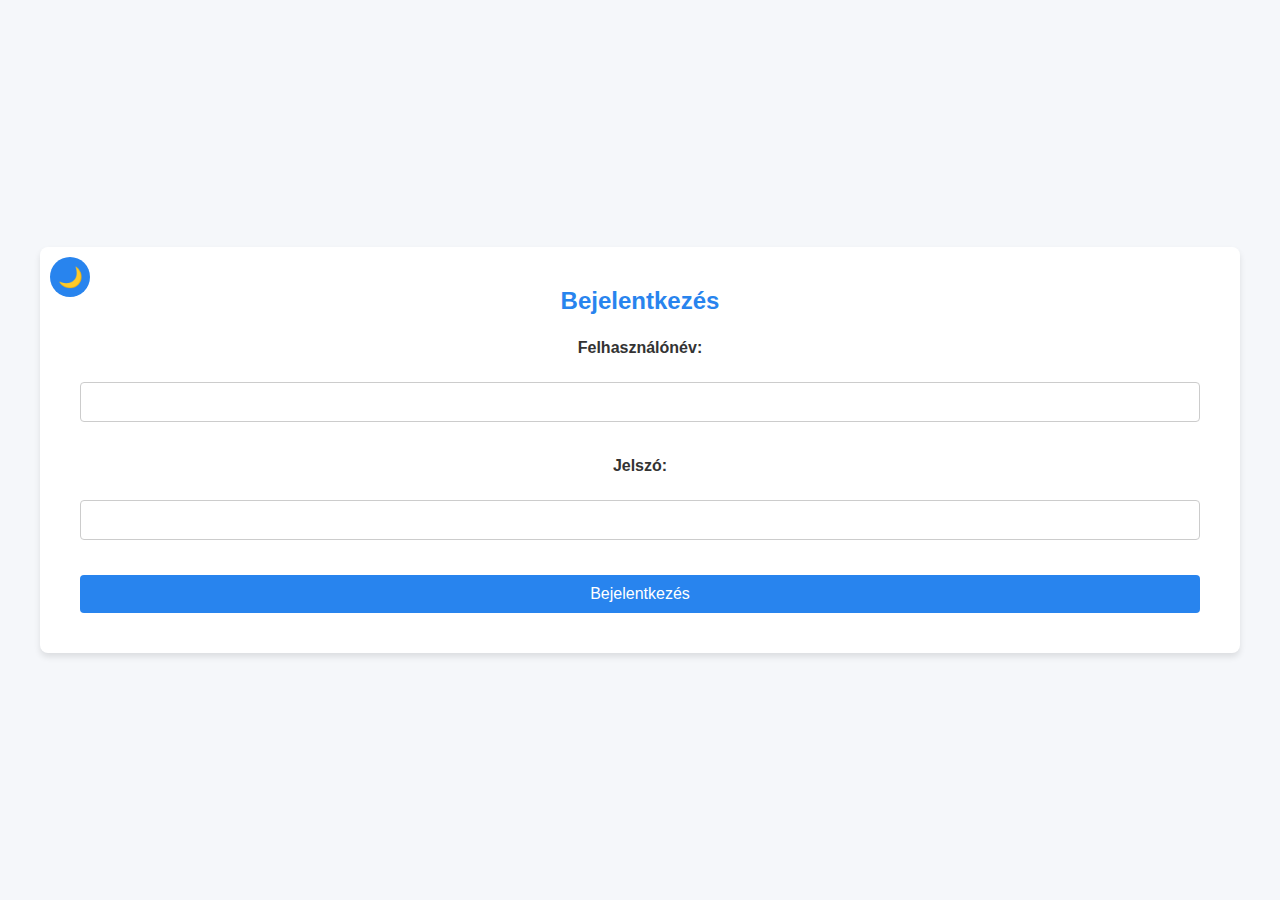
<file: school_login.html>
<!DOCTYPE html>
<html lang="hu">
<head>
    <meta charset="UTF-8">
    <meta name="viewport" content="width=device-width, initial-scale=1.0">
    <link rel="stylesheet" href="styles.css">
    <title>Bejelentkezés Iskolai Felületre</title>
</head>
<body>
    
    <div class="container">
        <button id="dark-mode-toggle">🌙</button>
        <h2>Bejelentkezés</h2>
        <form action="school_login.php" method="POST">
            <label for="username">Felhasználónév:</label>
            <input type="text" id="username" name="username" required>

            <label for="password">Jelszó:</label>
            <input type="password" id="password" name="password" required>

            <button type="submit">Bejelentkezés</button>
        </form>
        <div id="error-message">
        
        </div>
    </div>
    <script src="dark-mode.js"></script>
</body>
</html>
</file>
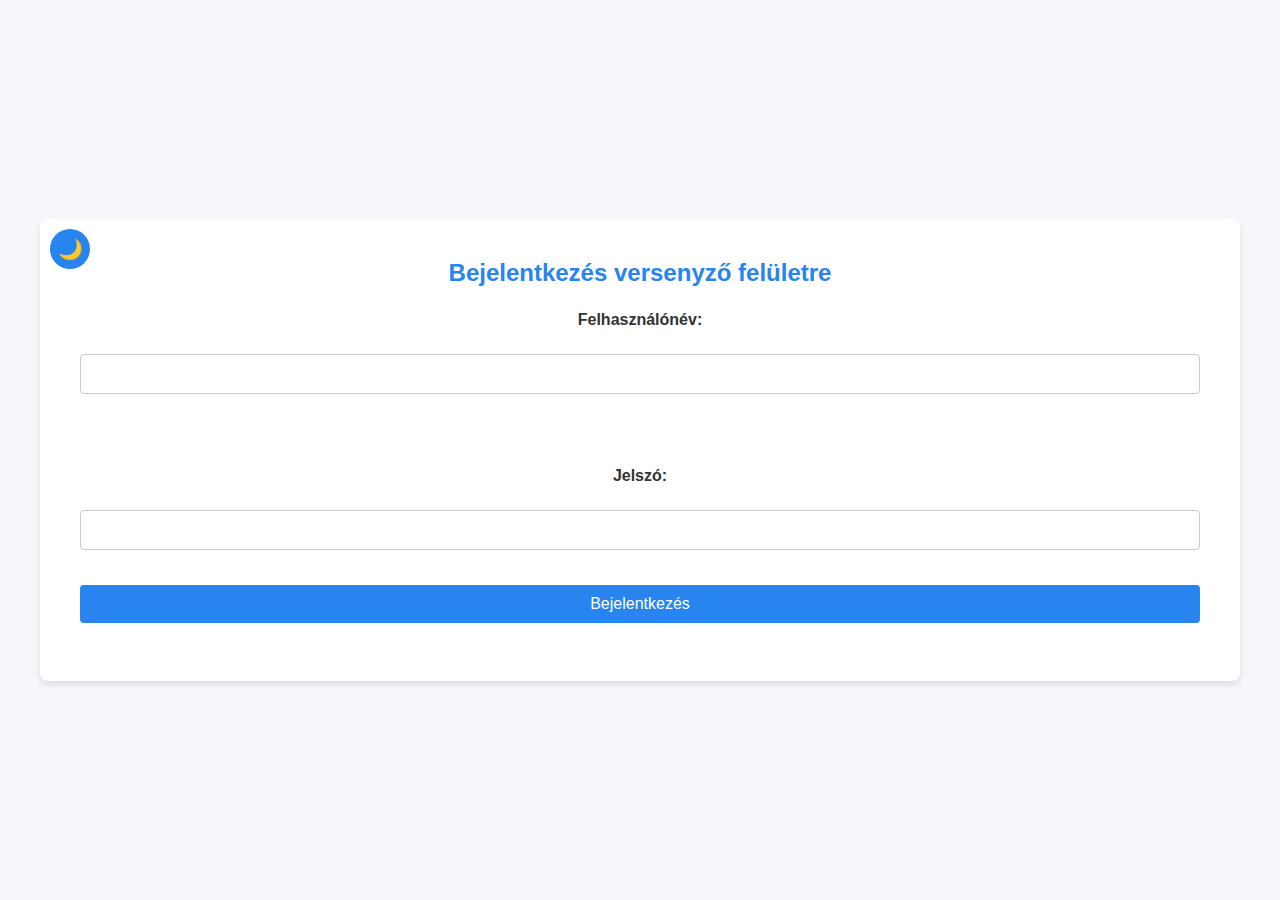
<file: versenyzo_login.html>
<!DOCTYPE html>
<html lang="hu">
<head>
    <meta charset="UTF-8">
    <meta name="viewport" content="width=device-width, initial-scale=1.0">
    <title>Bejelentkezés versenyző felületre</title>
    <link rel="stylesheet" href="styles.css">
</head>
<body>
    <div class="container">
        <button id="dark-mode-toggle">🌙</button>
        <h2>Bejelentkezés versenyző felületre</h2>
        <form action="versenyzo_login.php" method="POST">
            
            <label for="username">Felhasználónév:</label>
            <input type="text" id="username" name="username" required pattern=".{8,}" title="A felhasználónévnek legalább 8 karakter hosszúnak kell lennie"required>
<br>
            <label for="password">Jelszó:</label>
            <input type="password" id="password" name="password" required pattern="(?=.*\d).{8,}" title="A jelszónak legalább 8 karakter hosszúnak kell lennie és tartalmaznia kell legalább egy számot"required>
            
            <button type="submit">Bejelentkezés</button>

        </form>
        
        <div id="error-message"></div>
        <br>
    </div>
    <script src="dark-mode.js"></script>
    
</body>
</html>
</file>
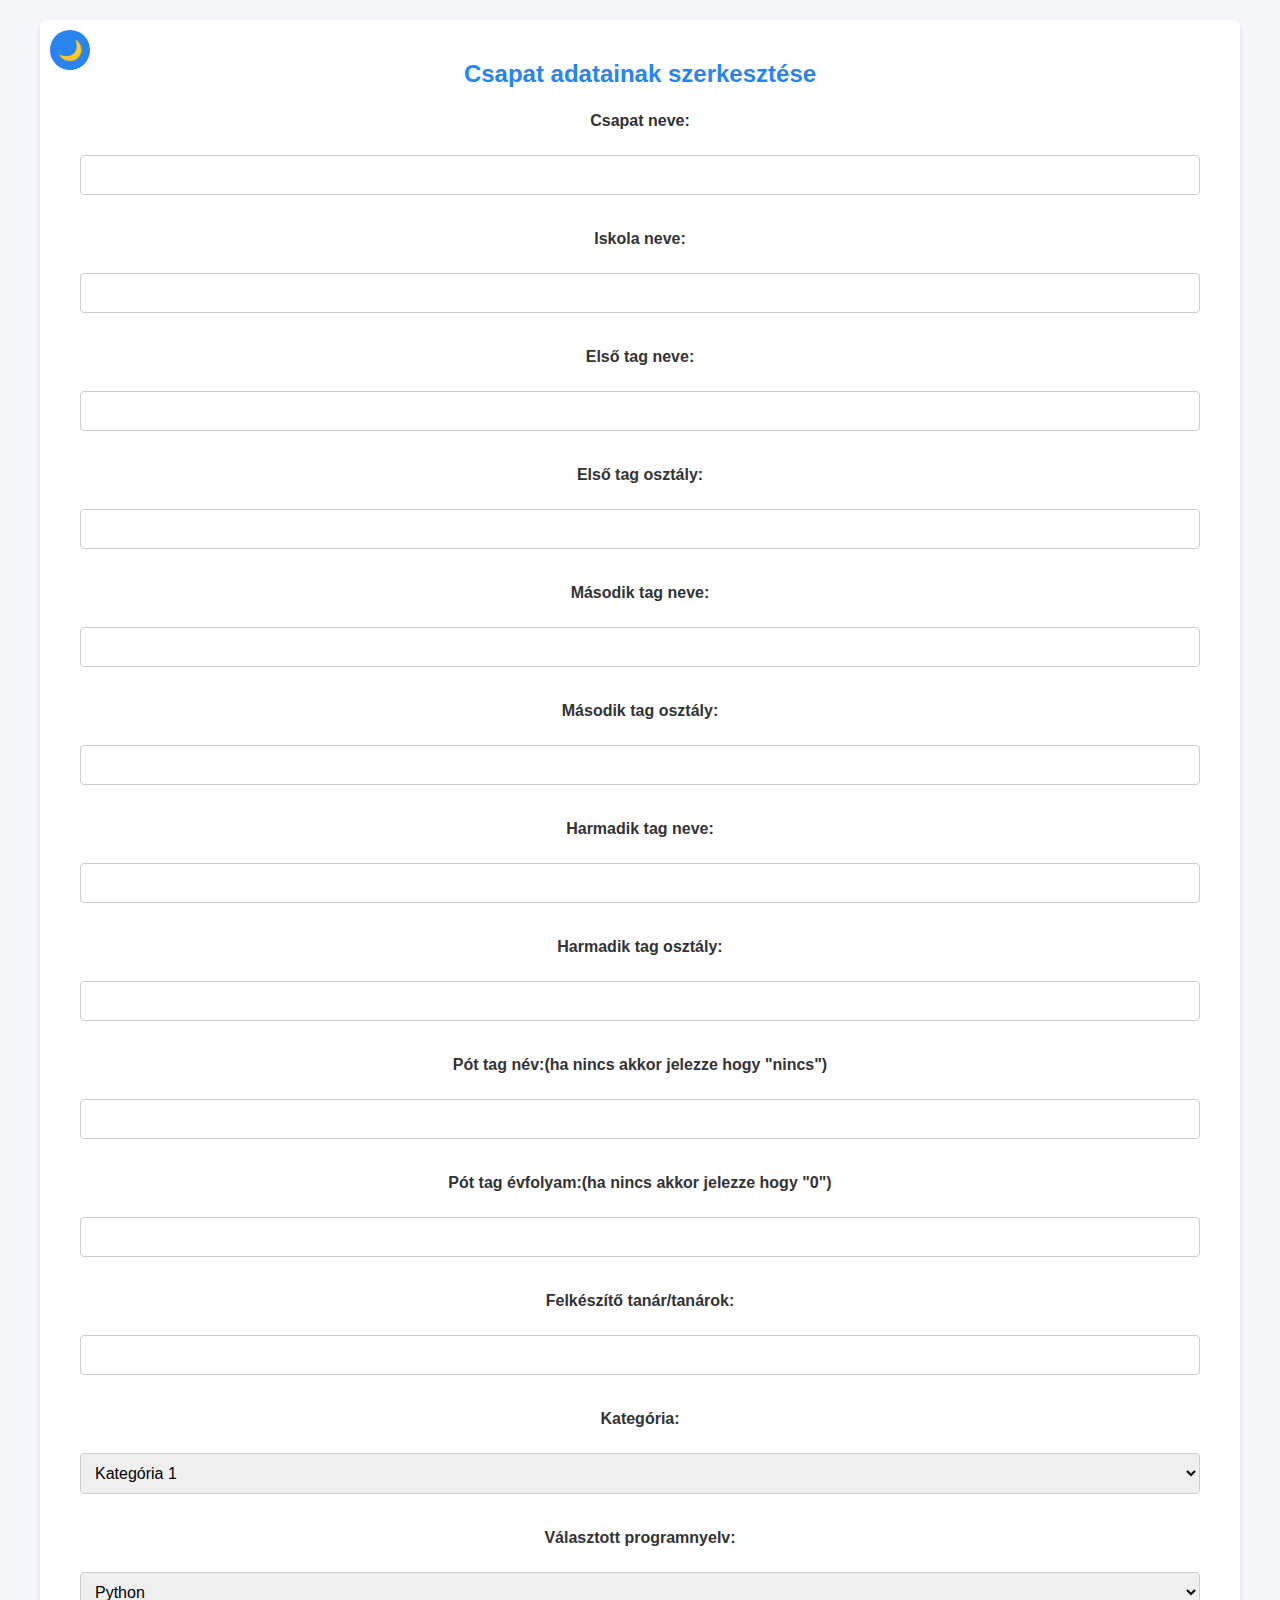
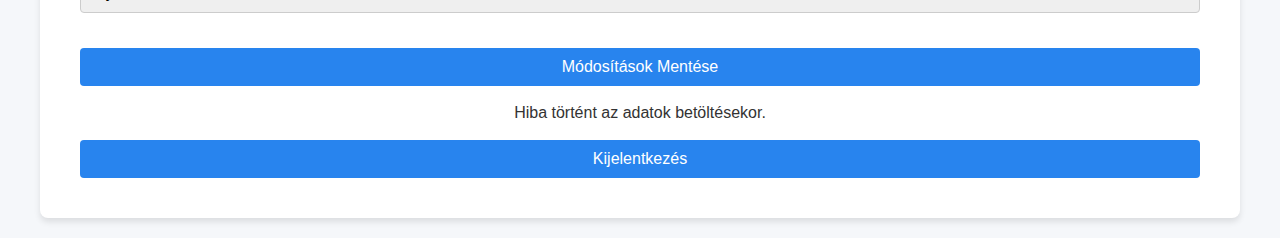
<file: versenyzo_profile.html>
<!DOCTYPE html>
<html lang="hu">
<head>
    <meta charset="UTF-8">
    <meta name="viewport" content="width=device-width, initial-scale=1.0">
    <title>Profil Szerkesztése</title>
    <link rel="stylesheet" href="styles.css">
</head>
<body>
    <div class="container">
        <button id="dark-mode-toggle">🌙</button>
        <h2>Csapat adatainak szerkesztése</h2>
        <form id="profile-form">
            <label for="team_name">Csapat neve:</label>
            <input type="text" id="team_name" name="team_name" required>

            <label for="school_name">Iskola neve:</label>
            <input type="text" id="school_name" name="school_name" required>

            <label for="team_member1_name">Első tag neve:</label>
            <input type="text" id="team_member1_name" name="team_member1_name" required>

            <label for="team_member1_grade">Első tag osztály:</label>
            <input type="number" id="team_member1_grade" name="team_member1_grade" required>

            <label for="team_member2_name">Második tag neve:</label>
            <input type="text" id="team_member2_name" name="team_member2_name" required>

            <label for="team_member2_grade">Második tag osztály:</label>
            <input type="number" id="team_member2_grade" name="team_member2_grade" required>

            <label for="team_member3_name">Harmadik tag neve:</label>
            <input type="text" id="team_member3_name" name="team_member3_name" required>

            <label for="team_member3_grade">Harmadik tag osztály:</label>
            <input type="number" id="team_member3_grade" name="team_member3_grade" required>

            <label for="substitute_member_name">Pót tag név:(ha nincs akkor jelezze hogy "nincs")</label>
            <input type="text" id="substitute_member_name" name="substitute_member_name">
            
            <label for="substitute_member_grade">Pót tag évfolyam:(ha nincs akkor jelezze hogy "0")</label>
            <input type="number" id="substitute_member_grade" name="substitute_member_grade">

            <label for="teacher">Felkészítő tanár/tanárok:</label>
            <input type="text" id="teacher" name="teacher" required>

            <label for="category">Kategória:</label>
            <select id="category" name="category">
                <option value="kategori1">Kategória 1</option>
                <option value="kategori2">Kategória 2</option>
                <option value="kategori3">Kategória 3</option>
            </select>

            <label for="programming_language">Választott programnyelv:</label>
            <select id="programming_language" name="programming_language">
                <option value="python">Python</option>
                <option value="java">Java</option>
                <option value="javascript">JavaScript</option>
                <option value="csharp">C#</option>
            </select>

            <button type="submit">Módosítások Mentése</button>
        </form>
        <br>
        <div id="message"></div>
        <br>
        <form action="logoutversenyző.php" method="post">
            <button type="submit">Kijelentkezés</button>
        </form>
    </div>
    <script src="dark-mode.js"></script>
    <script>
        // Fetch user data and populate form
        document.addEventListener("DOMContentLoaded", function() {
            fetch("versenyzo_profile.php", {
                method: "GET",
                credentials: "include"
            })
            .then(response => response.json())
            .then(data => {
                if (data.success) {
                    document.getElementById("team_name").value = data.data.team_name || '';
                    document.getElementById("school_name").value = data.data.school_name || '';
                    document.getElementById("team_member1_name").value = data.data.team_member1_name || '';
                    document.getElementById("team_member1_grade").value = data.data.team_member1_grade || '';
                    document.getElementById("team_member2_name").value = data.data.team_member2_name || '';
                    document.getElementById("team_member2_grade").value = data.data.team_member2_grade || '';
                    document.getElementById("team_member3_name").value = data.data.team_member3_name || '';
                    document.getElementById("team_member3_grade").value = data.data.team_member3_grade || '';
                    document.getElementById("substitute_member_name").value = data.data.substitute_member_name || '';
                    document.getElementById("substitute_member_grade").value = data.data.substitute_member_grade || '';
                    document.getElementById("teacher").value = data.data.teacher || '';
                    document.getElementById("category").value = data.data.category || '';
                    document.getElementById("programming_language").value = data.data.programming_language || '';
                } else {
                    document.getElementById("message").innerText = data.message;
                }
            })
            .catch(error => {
                console.error("Error fetching user data:", error);
                document.getElementById("message").innerText = "Hiba történt az adatok betöltésekor.";
            });
        });
    </script>
</body>
</html>
</file>
<file: styles.css>
/* Modern CSS with animations for login, register, and success pages */

:root {
    --primary-color: #2884ee;
    --secondary-color: #f5f7fa;
    --text-color: #333;
    --success-color: #2ecc71;
    --error-color: #000000;

    --dark-bg-color: #333;
    --dark-text-color: #f5f7fa;
    --dark-container-bg: #444;
    --dark-primary-color: #2884ee;
}

* {
    box-sizing: border-box;
    margin: 0;
    padding: 0;
}

body {
    font-family: 'Arial', sans-serif;
    background-color: var(--secondary-color);
    color: var(--text-color);
    display: flex;
    justify-content: center;
    align-items: center;
    min-height: 100vh;
    padding: 20px;
    transition: background-color 0.3s ease, color 0.3s ease;
}

body.dark-mode {
    background-color: var(--dark-bg-color);
    color: var(--dark-text-color);
}

body.dark-mode .container {
    background-color: var(--dark-container-bg);
}

body.dark-mode h1, 
body.dark-mode h2, 
body.dark-mode a {
    color: var(--dark-primary-color);
}

body.dark-mode input {
    border-color: var(--dark-primary-color);
}

body.dark-mode button {
    background-color: var(--dark-primary-color);
}

body.dark-mode button:hover {
    background-color: #5594cc;
}

.container {
    position: relative; /* Allows absolute positioning of button inside */
    background-color: #fff;
    border-radius: 8px;
    box-shadow: 0 4px 6px rgba(0, 0, 0, 0.1);
    padding: 40px;
    width: 100%;
    max-width: 1200px;
    text-align: center;
    animation: fadeIn 0.5s ease-out;
}

/* Dark mode toggle button inside the container */
#dark-mode-toggle {
    position: absolute;
    top: 10px;
    left: 10px;
    width: 40px;
    height: 40px;
    background-color: var(--primary-color);
    color: #fff;
    border: none;
    border-radius: 50%;
    font-size: 20px;
    cursor: pointer;
    display: flex;
    align-items: center;
    justify-content: center;
    transition: background-color 0.3s ease;
    z-index: 10;
}

#dark-mode-toggle:hover {
    background-color: #3a7bc8;
}

h1, h2 {
    color: var(--primary-color);
    margin-bottom: 24px;
}

form {
    display: flex;
    flex-direction: column;
    gap: 20px;
}

.form-group {
    display: flex;
    flex-direction: column;
    align-items: flex-start;
}

label {
    margin-bottom: 5px;
    font-weight: bold;
}

input, select {
    width: 100%;
    padding: 12px;
    border: 2px solid #ddd;
    border-radius: 4px;
    font-size: 16px;
    transition: border-color 0.3s ease;
}

input:focus, select:focus {
    outline: none;
    border-color: var(--primary-color);
}

button {
    background-color: var(--primary-color);
    color: #fff;
    border: none;
    border-radius: 4px;
    padding: 12px;
    font-size: 16px;
    cursor: pointer;
    transition: background-color 0.3s ease, transform 0.1s ease;
    width: 100%;
}

button:hover {
    background-color: #3a7bc8;
}

button:active {
    transform: scale(0.98);
}

a {
    color: var(--primary-color);
    text-decoration: none;
    transition: color 0.3s ease;
}

a:hover {
    color: #3a7bc8;
}

/* Animations */
@keyframes fadeIn {
    from {
        opacity: 0;
        transform: translateY(20px);
    }
    to {
        opacity: 1;
        transform: translateY(0);
    }
}

/* Table styling */
table {
    width: 100%;
    border-collapse: collapse;
    margin-top: 20px;
}

th, td {
    padding: 12px;
    text-align: left;
    border-bottom: 1px solid #ddd;
}

th {
    background-color: var(--primary-color);
    color: #fff;
}

button {
    background-color: var(--primary-color);
    color: white;
    padding: 10px 20px;
    border: none;
    border-radius: 4px;
    cursor: pointer;
    transition: background-color 0.3s;
}

button:hover {
    background-color: #45a049;
}

button:active {
    transform: scale(0.98);
}

input, select {
    width: 100%;
    padding: 10px;
    margin-bottom: 15px;
    border: 1px solid #ccc;
    border-radius: 4px;
}

input:focus, select:focus {
    outline: none;
    border-color: var(--primary-color);
}

.warning {
    color: #f44336;
}

.message {
    color: var(--success-color);
    margin-top: 20px;
}
</file>
<file: stylesadmin.css>
/* Modern CSS with animations for login, register, and success pages */

:root {
    --primary-color: #2884ee;
    --secondary-color: #f5f7fa;
    --text-color: #333;
    --success-color: #2ecc71;
    --error-color: #000000;

    --dark-bg-color: #333;
    --dark-text-color: #f5f7fa;
    --dark-container-bg: #444;
    --dark-primary-color: #2884ee;
}

* {
    box-sizing: border-box;
    margin: 0;
    padding: 0;
}

body {
    font-family: 'Arial', sans-serif;
    background-color: var(--secondary-color);
    color: var(--text-color);
    display: flex;
    justify-content: center;
    align-items: center;
    min-height: 100vh;
    padding: 20px;
    transition: background-color 0.3s ease, color 0.3s ease;
}

body.dark-mode {
    background-color: var(--dark-bg-color);
    color: var(--dark-text-color);
}

body.dark-mode .container {
    background-color: var(--dark-container-bg);
}

body.dark-mode h1, 
body.dark-mode h2, 
body.dark-mode a {
    color: var(--dark-primary-color);
}

body.dark-mode input {
    border-color: var(--dark-primary-color);
}

body.dark-mode button {
    background-color: var(--dark-primary-color);
}

body.dark-mode button:hover {
    background-color: #5594cc;
}

.container {
    position: relative; /* Allows absolute positioning of button inside */
    background-color: #fff;
    border-radius: 8px;
    box-shadow: 0 4px 6px rgba(0, 0, 0, 0.1);
    padding: 40px;
    width: 100%;
    max-width: 700px;
    text-align: center;
    animation: fadeIn 0.5s ease-out;
}

/* Dark mode toggle button inside the container */
#dark-mode-toggle {
    position: absolute;
    top: 10px;
    left: 10px;
    width: 40px;
    height: 40px;
    background-color: var(--primary-color);
    color: #fff;
    border: none;
    border-radius: 50%;
    font-size: 20px;
    cursor: pointer;
    display: flex;
    align-items: center;
    justify-content: center;
    transition: background-color 0.3s ease;
    z-index: 10;
}

#dark-mode-toggle:hover {
    background-color: #3a7bc8;
}

h1, h2 {
    color: var(--primary-color);
    margin-bottom: 24px;
}

form {
    display: flex;
    flex-direction: column;
    gap: 20px;
}

.form-group {
    display: flex;
    flex-direction: column;
    align-items: flex-start;
}

label {
    margin-bottom: 5px;
    font-weight: bold;
}

input, select {
    width: 100%;
    padding: 12px;
    border: 2px solid #ddd;
    border-radius: 4px;
    font-size: 16px;
    transition: border-color 0.3s ease;
}

input:focus, select:focus {
    outline: none;
    border-color: var(--primary-color);
}

button {
    background-color: var(--primary-color);
    color: #fff;
    border: none;
    border-radius: 4px;
    padding: 12px;
    font-size: 16px;
    cursor: pointer;
    transition: background-color 0.3s ease, transform 0.1s ease;
    width: 100%;
}

button:hover {
    background-color: #3a7bc8;
}

button:active {
    transform: scale(0.98);
}

a {
    color: var(--primary-color);
    text-decoration: none;
    transition: color 0.3s ease;
}

a:hover {
    color: #3a7bc8;
}

/* Animations */
@keyframes fadeIn {
    from {
        opacity: 0;
        transform: translateY(20px);
    }
    to {
        opacity: 1;
        transform: translateY(0);
    }
}

/* Table styling */
table {
    width: 100%;
    border-collapse: collapse;
    margin-top: 20px;
}

th, td {
    padding: 12px;
    text-align: left;
    border-bottom: 1px solid #ddd;
}

th {
    background-color: var(--primary-color);
    color: #fff;
}

button {
    background-color: var(--primary-color);
    color: white;
    padding: 10px 20px;
    border: none;
    border-radius: 4px;
    cursor: pointer;
    transition: background-color 0.3s;
}

button:hover {
    background-color: #45a049;
}

button:active {
    transform: scale(0.98);
}

input, select {
    width: 100%;
    padding: 10px;
    margin-bottom: 15px;
    border: 1px solid #ccc;
    border-radius: 4px;
}

input:focus, select:focus {
    outline: none;
    border-color: var(--primary-color);
}

.warning {
    color: #f44336;
}

.message {
    color: var(--success-color);
    margin-top: 20px;
}
</file>
<file: stylesfailed.css>
/* Modern CSS with animations for login, register, and success pages */

:root {
    --primary-color: #2884ee;
    --secondary-color: #f5f7fa;
    --text-color: #333;
    --success-color: #ff0000;
    --error-color: #000000;

    --dark-bg-color: #333;
    --dark-text-color: #f5f7fa;
    --dark-container-bg: #444;
    --dark-primary-color: #2884ee;
}

* {
    box-sizing: border-box;
    margin: 0;
    padding: 0;
}


button {
    background-color: var(--primary-color);
    color: #fff;
    border: none;
    border-radius: 4px;
    padding: 12px;
    font-size: 16px;
    cursor: pointer;
    transition: background-color 0.3s ease, transform 0.1s ease;
    width: 100%;
}




body {
    font-family: 'Arial', sans-serif;
    background-color: var(--secondary-color);
    color: var(--text-color);
    display: flex;
    justify-content: center;
    align-items: center;
    min-height: 100vh;
    padding: 20px;
    transition: background-color 0.3s ease, color 0.3s ease;
}

body.dark-mode {
    background-color: var(--dark-bg-color);
    color: var(--dark-text-color);
}

body.dark-mode .container {
    background-color: var(--dark-container-bg);
}

body.dark-mode h1, 
body.dark-mode h2, 
body.dark-mode a {
    color: var(--dark-primary-color);
}

body.dark-mode input {
    border-color: var(--dark-primary-color);
}

body.dark-mode button {
    background-color: var(--dark-primary-color);
}

body.dark-mode button:hover {
    background-color: #5594cc;
}

.container {
    position: relative; /* Allows absolute positioning of button inside */
    background-color: #fff;
    border-radius: 8px;
    box-shadow: 0 4px 6px rgba(0, 0, 0, 0.1);
    padding: 40px;
    width: 100%;
    max-width: 500px;
    text-align: center;
    animation: fadeIn 0.5s ease-out;
}


.success-message {
    color: var(--success-color);
    font-size: 24px;
    margin-bottom: 16px;
    animation: pulse 2s infinite;
  }

/* Dark mode toggle button inside the container */
#dark-mode-toggle {
    position: absolute;
    top: 10px;
    left: 10px;
    width: 40px;
    height: 40px;
    background-color: var(--primary-color);
    color: #fff;
    border: none;
    border-radius: 50%;
    font-size: 20px;
    cursor: pointer;
    display: flex;
    align-items: center;
    justify-content: center;
    transition: background-color 0.3s ease;
    z-index: 10;
}

#dark-mode-toggle:hover {
    background-color: #3a7bc8;
}

h1, h2 {
    color: var(--primary-color);
    margin-bottom: 24px;
}


/* Animations */
@keyframes fadeIn {
    from {
        opacity: 0;
        transform: translateY(20px);
    }
    to {
        opacity: 1;
        transform: translateY(0);
    }
}


.message {
    color: var(--success-color);
    margin-top: 20px;
}


@keyframes pulse {
    0% {
      transform: scale(1);
    }
    50% {
      transform: scale(1.05);
    }
    100% {
      transform: scale(1);
    }
  }
</file>
<file: stylesdeadline.css>
:root {
    --primary-color: #2884ee;
    --secondary-color: #f5f7fa;
    --text-color: #333;
    --success-color: #2ecc71;
    --error-color: #000000;

    --dark-bg-color: #333;
    --dark-text-color: #f5f7fa;
    --dark-container-bg: #444;
    --dark-primary-color: #2884ee;

    --container-width: 100%;
    --container-max-width: 900px;
    --container-padding: 40px;
    --dialog-padding: 20px;
    --overlay-bg-color: rgba(0,0,0,0.5);
}

*,
*::before,
*::after {
    box-sizing: border-box;
    margin: 0;
    padding: 0;
}
h2 {
    margin-bottom: 20px;
}
.container {
    display: flex;
    flex-direction: column;
}

body {
    font-family: 'Arial', sans-serif;
    background-color: var(--secondary-color);
    color: var(--text-color);
    display: flex;
    justify-content: center;
    align-items: center;
    min-height: 100vh;
    padding: 20px;
    transition: background-color 0.3s ease, color 0.3s ease;
}

body.dark-mode {
    background-color: var(--dark-bg-color);
    color: var(--dark-text-color);
}

body.dark-mode .container {
    background-color: var(--dark-container-bg);
}

body.dark-mode h1, 
body.dark-mode h2, 
body.dark-mode a {
    color: var(--dark-primary-color);
}

body.dark-mode input {
    border-color: var(--dark-primary-color);
}

body.dark-mode button {
    background-color: var(--dark-primary-color);
}

.container {
    position: relative;
    background-color: #fff;
    border-radius: 8px;
    box-shadow: 0 4px 6px rgba(0, 0, 0, 0.1);
    padding: var(--container-padding);
    width: var(--container-width);
    max-width: var(--container-max-width);
    text-align: center;
    animation: fadeIn 0.5s ease-out;
}

#dark-mode-toggle {
    position: absolute;
    top: 10px;
    left: 10px;
    width: 40px;
    height: 40px;
    background-color: var(--primary-color);
    color: #fff;
    border: none;
    border-radius: 50%;
    font-size: 20px;
    cursor: pointer;
    display: flex;
    align-items: center;
    justify-content: center;
    transition: background-color 0.3s ease;
    z-index: 10;
}

#dark-mode-toggle:hover {
    background-color: #3a7bc8;
}

body.dark-mode #dark-mode-toggle {
    background-color: var(--primary-color);
}

body.dark-mode #dark-mode-toggle:hover {
    background-color: #3a7bc8;
}

h1, h2 {
    color: var(--primary-color);
    margin-bottom: 24px;
}

form {
    display: flex;
    flex-direction: column;
    gap: 20px;
}

.form-group {
    display: flex;
    flex-direction: column;
    align-items: flex-start;
}

label {
    margin-bottom: 5px;
    font-weight: bold;
}

input, select {
    width: 100%;
    padding: 12px;
    border: 2px solid #ddd;
    border-radius: 4px;
    font-size: 16px;
    transition: border-color 0.3s ease;
}

input:focus, select:focus {
    outline: none;
    border-color: var(--primary-color);
}

button {
    background-color: var(--primary-color);
    color: #fff;
    border: none;
    border-radius: 4px;
    padding: 12px;
    font-size: 16px;
    cursor: pointer;
    transition: background-color 0.3s ease, transform 0.1s ease;
    width: 100%;
    height: 40px;
}

button:hover {
    background-color: #3a7bc8;
}

body.dark-mode button {
    background-color: var(--primary-color);
    color: #fff;
    border: none;
    border-radius: 4px;
    padding: 12px;
    font-size: 16px;
    cursor: pointer;
    transition: background-color 0.3s ease, transform 0.1s ease;
    width: 100%;
    height: 40px;
}

body.dark.mode button:hover {
    background-color: #3a7bc8;
}

button:active {
    transform: scale(0.98);
}

a {
    color: var(--primary-color);
    text-decoration: none;
    transition: color 0.3s ease;
}

a:hover {
    color: #3a7bc8;
}

@keyframes fadeIn {
    from {
        opacity: 0;
        transform: translateY(20px);
    }
    to {
        opacity: 1;
        transform: translateY(0);
    }
}

table {
    width: 100%;
    border-collapse: collapse;
    margin-top: 20px;
}

th, td {
    padding: 12px;
    text-align: left;
    border-bottom: 1px solid #ddd;
}

th {
    background-color: var(--primary-color);
    color: #fff;
}

.warning {
    color: #f44336;
}

.message {
    color: var(--success-color);
    margin-top: 20px;
}

.password-input-container {
    position: relative;
    width: 100%;
}

.password-bubble {
    position: absolute;
    top: -40px;
    left: 0;
    right: 0;
    background-color: var(--secondary-color);
    color: var(--text-color);
    padding: 8px 12px;
    border-radius: 8px;
    font-size: 14px;
    box-shadow: 0 2px 4px rgba(0, 0, 0, 0.1);
    opacity: 0;
    visibility: hidden;
    transition: opacity 0.3s ease, visibility 0.3s ease;
}

body.dark-mode .password-bubble {
    background-color: var(--dark-container-bg);
    color: var(--dark-text-color);
    box-shadow: 0 2px 4px rgba(255, 255, 255, 0.1);
}

.password-bubble::after {
    content: '';
    position: absolute;
    bottom: -5px;
    left: 50%;
    transform: translateX(-50%);
    border-width: 5px 5px 0;
    border-style: solid;
    border-color: var(--secondary-color) transparent transparent transparent;
}

body.dark-mode .password-bubble::after {
    border-color: var(--dark-container-bg) transparent transparent transparent;
}

.password-bubble.visible {
    opacity: 1;
    visibility: visible;
}

.hidden {
    display: none;
}

.delete-btn {
    background-color: #ff9800;
    color: white;
    border: none;
    padding: 5px 10px;
    border-radius: 4px;
    cursor: pointer;
}

.delete-btn:hover {
    background-color: #a3620d;
}

body.dark-mode .delete-btn {
    background-color: #ff9800;
    color: white;
    border: none;
    padding: 5px 10px;
    border-radius: 4px;
    cursor: pointer;
}

body.dark-mode .delete-btn:hover {
    background-color: #a3620d;
}

.reject-btn {
    background-color: #dc0000;
    color: white;
    border: none;
    padding: 5px 10px;
    border-radius: 4px;
    cursor: pointer;
}

.reject-btn:hover {
    background-color: #920404;
}

body.dark-mode .reject-btn {
    background-color: #dc0000;
    color: white;
    border: none;
    padding: 5px 10px;
    border-radius: 4px;
    cursor: pointer;
}

body.dark-mode .reject-btn:hover {
    background-color: #920404;
}

.approve-btn {
    background-color: #4CAF50;
    color: rgb(0, 0, 0);
    border: none;
    padding: 5px 10px;
    border-radius: 4px;
    cursor: pointer;
}

.approve-btn:hover {
    background-color: #408c43;
}

body.dark-mode .approve-btn {
    background-color: #4CAF50;
    color: white;
    border: none;
    padding: 5px 10px;
    border-radius: 4px;
    cursor: pointer;
}

body.dark-mode .approve-btn:hover {
    background-color: #408c43;
}

.confirmation-dialog {
    display: none;
    position: fixed;
    top: 50%;
    left: 50%;
    transform: translate(-50%, -50%);
    background: rgb(255, 255, 255);
    padding: var(--dialog-padding);
    border-radius: 8px;
    box-shadow: 0 2px 10px rgba(0, 0, 0, 0.1);
    z-index: 1000;
}

body.dark-mode .confirmation-dialog {
    display: none;
    position: fixed;
    top: 50%;
    left: 50%;
    transform: translate(-50%, -50%);
    background: rgb(30, 27, 27);
    padding: var(--dialog-padding);
    border-radius: 8px;
    box-shadow: 0 2px 10px rgba(0,0,0,0.1);
    z-index: 1000;
}

.overlay {
    display: none;
    position: fixed;
    top: 0;
    left: 0;
    right: 0;
    bottom: 0;
    background: var(--overlay-bg-color);
    z-index: 999;
}

body.dark-mode .overlay {
    display: none;
    position: fixed;
    top: 0;
    left: 0;
    right: 0;
    bottom: 0;
    background: var(--overlay-bg-color);
    z-index: 999;
}

.approved {
    background-color: rgba(0, 255, 0, 0.1);
}

.pending {
    background-color: rgba(255, 165, 0, 0.1);
}

.rejected {
    background-color: rgba(255, 0, 0, 0.1);
}

.action-buttons {
    display: flex;
    gap: 5px;
}

.approve-btn {
    background-color: #4CAF50;
    color: white;
    border: none;
    padding: 5px 10px;
    border-radius: 4px;
    cursor: pointer;
}

body.dark-mode .approve-btn {
    background-color: #4CAF50;
    color: white;
    border: none;
    padding: 5px 10px;
    border-radius: 4px;
    cursor: pointer;
}

.reject-btn {
    background-color: #f44336;
    color: white;
    border: none;
    padding: 5px 10px;
    cursor: pointer;
}

body.dark-mode .reject-btn {
    background-color: #f44336;
    color: white;
    border: none;
    padding: 5px 10px;
    cursor: pointer;
}


.delete-btn {
    background-color: #ff9800;
    color: white;
    border: none;
    padding: 5px 10px;
    border-radius: 4px;
    cursor: pointer;
}


body.dark-mode .delete-btn {
    background-color: #ff9800;
    color: white;
    border: none;
    padding: 5px 10px;
    border-radius: 4px;
    cursor: pointer;
}

.status-badge {
    padding: 3px 8px;
    border-radius: 12px;
    font-size: 0.9em;
}

.status-approved {
    background-color: #4CAF50;
    color: white;
}

.status-pending {
    background-color: #ff9800;
    color: white;
}

.status-rejected {
    background-color: #f44336;
    color: white;
}

.confirmation-dialog button {
    display: block;
    margin-bottom: 32px;
    padding: 10px 20px;
    width: 100%;
}



.container form:last-child {
    margin-top: 20px;
}
</file>
<file: stylesschool.css>
/* Modern CSS with animations for login, register, and success pages */

:root {
    --primary-color: #2884ee;
    --secondary-color: #f5f7fa;
    --text-color: #333;
    --success-color: #2ecc71;
    --error-color: #000000;

    --dark-bg-color: #333;
    --dark-text-color: #f5f7fa;
    --dark-container-bg: #444;
    --dark-primary-color: #2884ee;
}

* {
    box-sizing: border-box;
    margin: 0;
    padding: 0;
}

body {
    font-family: 'Arial', sans-serif;
    background-color: var(--secondary-color);
    color: var(--text-color);
    display: flex;
    justify-content: center;
    align-items: center;
    min-height: 100vh;
    padding: 20px;
    transition: background-color 0.3s ease, color 0.3s ease;
}

body.dark-mode {
    background-color: var(--dark-bg-color);
    color: var(--dark-text-color);
}

body.dark-mode .container {
    background-color: var(--dark-container-bg);
}

body.dark-mode h1, 
body.dark-mode h2, 
body.dark-mode a {
    color: var(--dark-primary-color);
}

body.dark-mode input {
    border-color: var(--dark-primary-color);
}

body.dark-mode button {
    background-color: var(--dark-primary-color);
}

body.dark-mode button:hover {
    background-color: #5594cc;
}

.container {
    position: relative; /* Allows absolute positioning of button inside */
    background-color: #fff;
    border-radius: 8px;
    box-shadow: 0 4px 6px rgba(0, 0, 0, 0.1);
    padding: 40px;
    width: 100%;
    max-width: 900px;
    text-align: center;
    animation: fadeIn 0.5s ease-out;
}

/* Dark mode toggle button inside the container */
/* Dark mode toggle button inside the container */
#dark-mode-toggle {
    position: absolute;
    top: 10px;
    left: 10px;
    width: 40px;
    height: 40px;
    background-color: var(--primary-color); /* Keep the same color in both modes */
    color: #fff;
    border: none;
    border-radius: 50%;
    font-size: 20px;
    cursor: pointer;
    display: flex;
    align-items: center;
    justify-content: center;
    transition: background-color 0.3s ease;
    z-index: 10;
}

#dark-mode-toggle:hover {
    background-color: #3a7bc8;
}

/* Ensure the color stays the same in dark mode */
body.dark-mode #dark-mode-toggle {
    background-color: var(--primary-color); /* Keep the same color in dark mode */
}

body.dark-mode #dark-mode-toggle:hover {
    background-color: #3a7bc8;
}

h1, h2 {
    color: var(--primary-color);
    margin-bottom: 24px;
}

form {
    display: flex;
    flex-direction: column;
    gap: 20px;
}

.form-group {
    display: flex;
    flex-direction: column;
    align-items: flex-start;
}

label {
    margin-bottom: 5px;
    font-weight: bold;
}

input, select {
    width: 100%;
    padding: 12px;
    border: 2px solid #ddd;
    border-radius: 4px;
    font-size: 16px;
    transition: border-color 0.3s ease;
}

input:focus, select:focus {
    outline: none;
    border-color: var(--primary-color);
}

button {
    background-color: var(--primary-color);
    color: #fff;
    border: none;
    border-radius: 4px;
    padding: 12px;
    font-size: 16px;
    cursor: pointer;
    transition: background-color 0.3s ease, transform 0.1s ease;
    width: 100%;
}

button:hover {
    background-color: #3a7bc8;
}

button:active {
    transform: scale(0.98);
}

a {
    color: var(--primary-color);
    text-decoration: none;
    transition: color 0.3s ease;
}

a:hover {
    color: #3a7bc8;
}

/* Animations */
@keyframes fadeIn {
    from {
        opacity: 0;
        transform: translateY(20px);
    }
    to {
        opacity: 1;
        transform: translateY(0);
    }
}

/* Table styling */
table {
    width: 100%;
    border-collapse: collapse;
    margin-top: 20px;
}

th, td {
    padding: 12px;
    text-align: left;
    border-bottom: 1px solid #ddd;
}

th {
    background-color: var(--primary-color);
    color: #fff;
}

button {
    background-color: var(--primary-color);
    color: white;
    padding: 10px 20px;
    border: none;
    border-radius: 4px;
    cursor: pointer;
    transition: background-color 0.3s;
}

button:hover {
    background-color: #45a049;
}

button:active {
    transform: scale(0.98);
}

input, select {
    width: 100%;
    padding: 10px;
    margin-bottom: 15px;
    border: 1px solid #ccc;
    border-radius: 4px;
}

input:focus, select:focus {
    outline: none;
    border-color: var(--primary-color);
}

.warning {
    color: #f44336;
}

.message {
    color: var(--success-color);
    margin-top: 20px;
}


/* Adjuk hozzá ezeket a stílusokat a meglévő CSS fájlhoz */

.password-input-container {
    position: relative;
    width: 100%;
}

.password-bubble {
    position: absolute;
    top: -40px;
    left: 0;
    right: 0;
    background-color: var(--secondary-color);
    color: var(--text-color);
    padding: 8px 12px;
    border-radius: 8px;
    font-size: 14px;
    box-shadow: 0 2px 4px rgba(0, 0, 0, 0.1);
    opacity: 0;
    visibility: hidden;
    transition: opacity 0.3s ease, visibility 0.3s ease;
}

body.dark-mode .password-bubble {
    background-color: var(--dark-container-bg);
    color: var(--dark-text-color);
    box-shadow: 0 2px 4px rgba(255, 255, 255, 0.1);
}

.password-bubble::after {
    content: '';
    position: absolute;
    bottom: -5px;
    left: 50%;
    transform: translateX(-50%);
    border-width: 5px 5px 0;
    border-style: solid;
    border-color: var(--secondary-color) transparent transparent transparent;
}

body.dark-mode .password-bubble::after {
    border-color: var(--dark-container-bg) transparent transparent transparent;
}

.password-bubble.visible {
    opacity: 1;
    visibility: visible;
}

.hidden {
    display: none;
}


.delete-btn {
    background-color: #ff4444;
    color: white;
    border: none;
    padding: 5px 10px;
    border-radius: 4px;
    cursor: pointer;
}
.delete-btn:hover {
    background-color: #cc0000;
}
.confirmation-dialog {
    display: none;
    position: fixed;
    top: 50%;
    left: 50%;
    transform: translate(-50%, -50%);
    background: rgb(68, 61, 61);
    padding: 20px;
    border-radius: 8px;
    box-shadow: 0 2px 10px rgba(0,0,0,0.1);
    z-index: 1000;
}
.overlay {
    display: none;
    position: fixed;
    top: 0;
    left: 0;
    right: 0;
    bottom: 0;
    background: rgba(0,0,0,0.5);
    z-index: 999;
}



.approved {
    background-color: rgba(0, 255, 0, 0.1);
}
.pending {
    background-color: rgba(255, 165, 0, 0.1);
}
.rejected {
    background-color: rgba(255, 0, 0, 0.1);
}
.action-buttons {
    display: flex;
    gap: 5px;
}
.approve-btn {
    background-color: #4CAF50;
    color: white;
    border: none;
    padding: 5px 10px;
    cursor: pointer;
}
.reject-btn {
    background-color: #f44336;
    color: white;
    border: none;
    padding: 5px 10px;
    cursor: pointer;
}
.delete-btn {
    background-color: #ff9800;
    color: white;
    border: none;
    padding: 5px 10px;
    cursor: pointer;
}
.status-badge {
    padding: 3px 8px;
    border-radius: 12px;
    font-size: 0.9em;
}
.status-approved {
    background-color: #4CAF50;
    color: white;
}
.status-pending {
    background-color: #ff9800;
    color: white;
}
.status-rejected {
    background-color: #f44336;
    color: white;
}
</file>
<file: stylessuccess.css>
/* Modern CSS with animations for login, register, and success pages */

:root {
    --primary-color: #2884ee;
    --secondary-color: #f5f7fa;
    --text-color: #333;
    --success-color: #2ecc71;
    --error-color: #000000;

    --dark-bg-color: #333;
    --dark-text-color: #f5f7fa;
    --dark-container-bg: #444;
    --dark-primary-color: #2884ee;
}

* {
    box-sizing: border-box;
    margin: 0;
    padding: 0;
}

body {
    font-family: 'Arial', sans-serif;
    background-color: var(--secondary-color);
    color: var(--text-color);
    display: flex;
    justify-content: center;
    align-items: center;
    min-height: 100vh;
    padding: 20px;
    transition: background-color 0.3s ease, color 0.3s ease;
}

body.dark-mode {
    background-color: var(--dark-bg-color);
    color: var(--dark-text-color);
}

body.dark-mode .container {
    background-color: var(--dark-container-bg);
}

body.dark-mode h1, 
body.dark-mode h2, 
body.dark-mode a {
    color: var(--dark-primary-color);
}

body.dark-mode input {
    border-color: var(--dark-primary-color);
}

body.dark-mode button {
    background-color: var(--dark-primary-color);
}

body.dark-mode button:hover {
    background-color: #5594cc;
}

.container {
    position: relative; /* Allows absolute positioning of button inside */
    background-color: #fff;
    border-radius: 8px;
    box-shadow: 0 4px 6px rgba(0, 0, 0, 0.1);
    padding: 40px;
    width: 100%;
    max-width: 500px;
    text-align: center;
    animation: fadeIn 0.5s ease-out;
}


.success-message {
    color: var(--success-color);
    font-size: 24px;
    margin-bottom: 16px;
    animation: pulse 2s infinite;
  }

/* Dark mode toggle button inside the container */
#dark-mode-toggle {
    position: absolute;
    top: 10px;
    left: 10px;
    width: 40px;
    height: 40px;
    background-color: var(--primary-color);
    color: #fff;
    border: none;
    border-radius: 50%;
    font-size: 20px;
    cursor: pointer;
    display: flex;
    align-items: center;
    justify-content: center;
    transition: background-color 0.3s ease;
    z-index: 10;
}

#dark-mode-toggle:hover {
    background-color: #3a7bc8;
}

h1, h2 {
    color: var(--primary-color);
    margin-bottom: 24px;
}


/* Animations */
@keyframes fadeIn {
    from {
        opacity: 0;
        transform: translateY(20px);
    }
    to {
        opacity: 1;
        transform: translateY(0);
    }
}


.message {
    color: var(--success-color);
    margin-top: 20px;
}


@keyframes pulse {
    0% {
      transform: scale(1);
    }
    50% {
      transform: scale(1.05);
    }
    100% {
      transform: scale(1);
    }
  }
</file>
